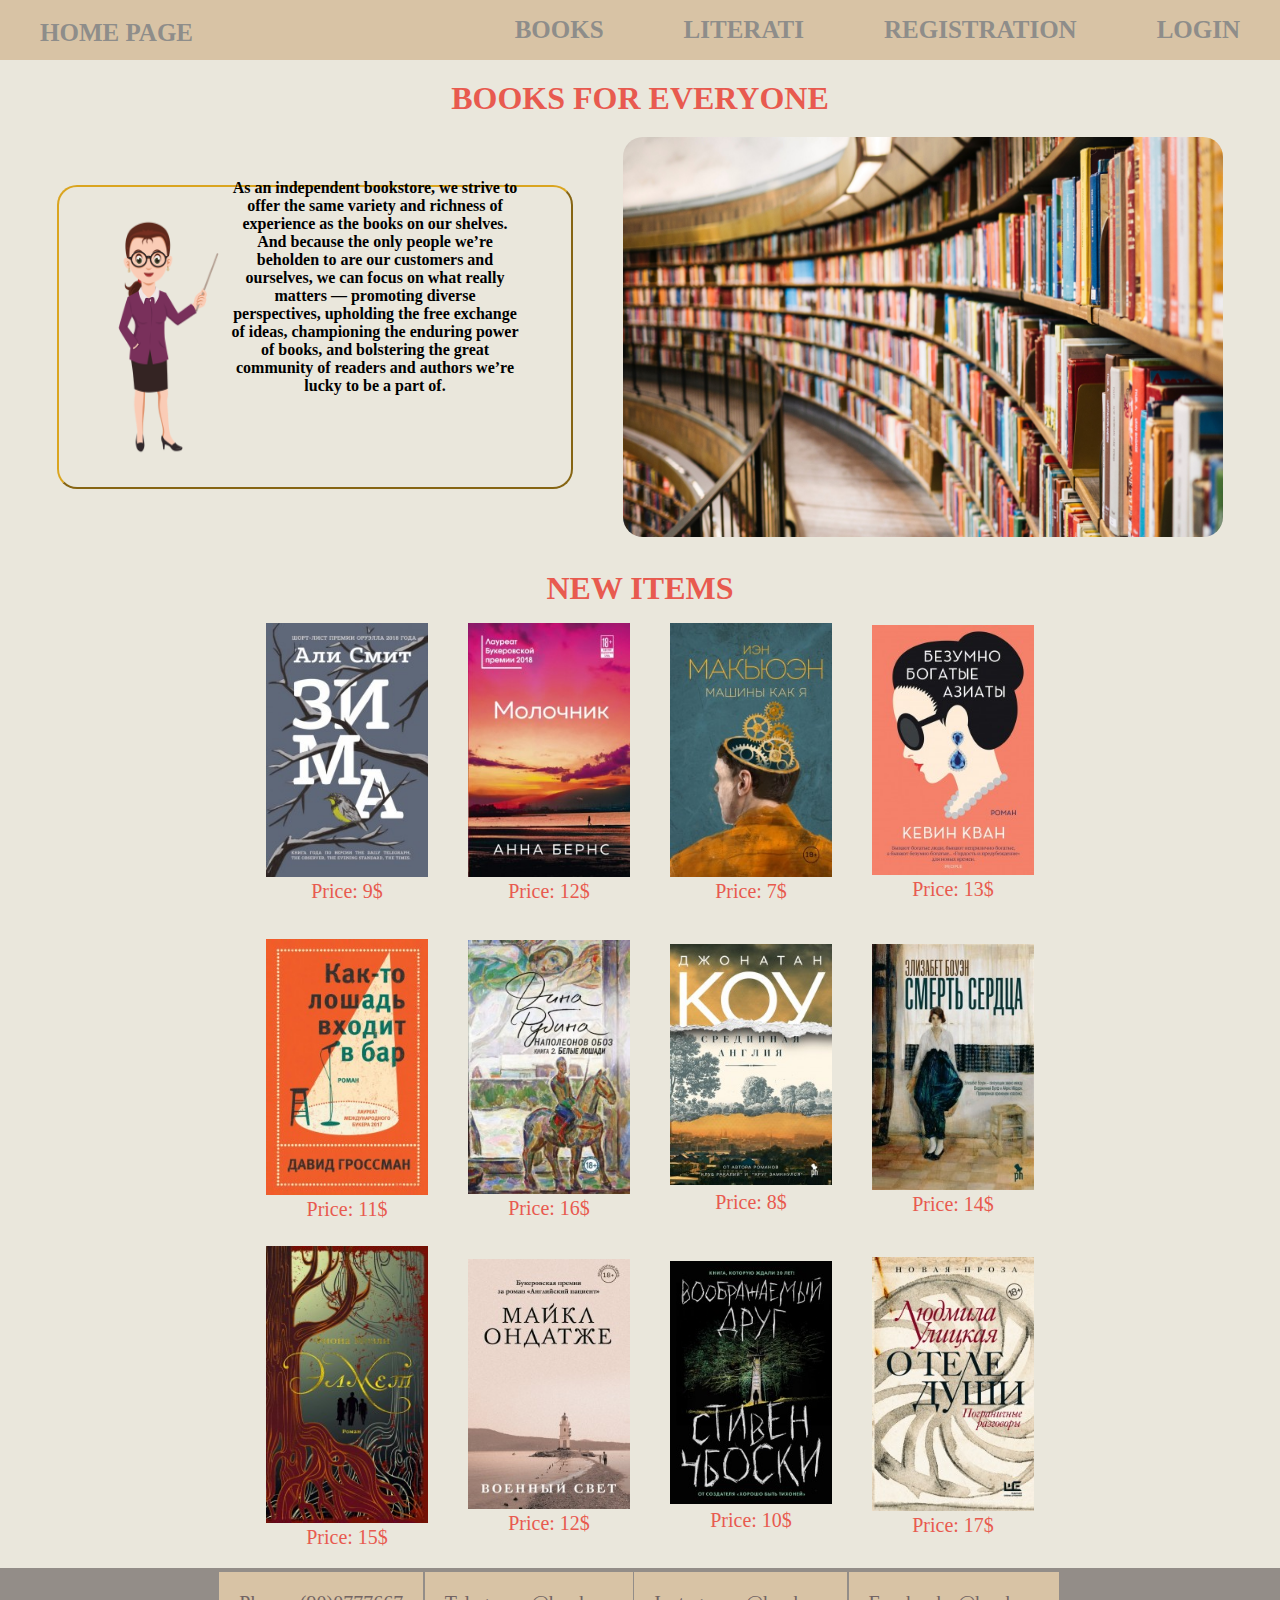
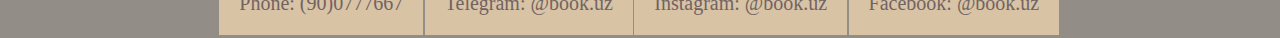
<file: html/index.html>
<!DOCTYPE html>
<html lang="en">
<head>
    <meta charset="UTF-8">
    <meta name="viewport" content="width=device-width, initial-scale=1.0">
    <link rel="stylesheet" href="../css/style.css">
    <title>Document</title>
</head>

<body>
<header class="header">
    
<nav class="nav">

<h1><a href="index.html" class="link">HOME PAGE</a></h1>

<ul class="nav_list">
    <li><a href="books.html" class="nav_list_link">Books</a></li>
    <li><a href="" class="nav_list_link">Literati</a></li>
    <li><a href="registration.html" class="nav_list_link">Registration</a></li>
    <li><a href="login.html" class="nav_list_link">Login</a></li>
</ul>

</nav>

<h1 class="title">books for everyone</h1>

<div class="information">
    
<div class="inform_parag"> 
    <img src="../img/teacher.png" alt="" class="teacher">
   
    <p class="inn">As an independent bookstore, we strive to offer the same variety and richness of experience as the books on our shelves. And because the only people we’re beholden to are our customers and ourselves, we can focus on what really matters — promoting diverse perspectives, upholding the free exchange of ideas, championing the enduring power of books, and bolstering the great community of readers and authors we’re lucky to be a part of.
    </p>

</div>
  
<img src="../img/bg.jpg" alt="" class="inform_image">

</div>

</header>

<main class="main">
    <h1 class="title">new items</h1>
    
    <div class="block1">
    <div class="ramka">
        <img src="../img/news/n1.jpg" alt="1" class="news">
        <p class="ram">Price: 9$</p>
    </div>
    
    <div class="ramka">
        <img src="../img/news/n2.jpg" alt="2" class="news">
        <p class="ram">Price: 12$</p>
    </div>
    
    <div class="ramka">
        <img src="../img/news/n3.jpg" alt="3" class="news">
        <p class="ram">Price: 7$</p>
    </div>

    <div class="ramka">
        <img src="../img/news/n4.jpg" alt="4" class="news">
        <p class="ram">Price: 13$</p>
    </div>
    </div>
    
    <div class="block2">
        <div class="ramka">
            <img src="../img/news/n5.jpg" alt="5" class="news">
            <p class="ram">Price: 11$</p>
        </div>

        <div class="ramka">
            <img src="../img/news/n6.jpg" alt="6" class="news">
            <p class="ram">Price: 16$</p>
        </div>

        <div class="ramka">
            <img src="../img/news/n7.jpg" alt="7" class="news">
            <p class="ram">Price: 8$</p>
        </div>

        <div class="ramka">
            <img src="../img/news/n8.jpg" alt="8" class="news">
            <p class="ram">Price: 14$</p>
        </div> 
    </div>

    <div class="block3">
        <div class="ramka">
            <img src="../img/news/n9.jpg" alt="9" class="news">
            <p class="ram">Price: 15$</p>
        </div>

        <div class="ramka">
            <img src="../img/news/n10.jpg" alt="10" class="news">
            <p class="ram">Price: 12$</p>
        </div>

        <div class="ramka">
            <img src="../img/news/n11.jpg" alt="11" class="news">
            <p class="ram">Price: 10$</p>
        </div>

        <div class="ramka">
            <img src="../img/news/n12.jpg" alt="12" class="news">
            <p class="ram">Price: 17$</p>
        </div>  
    </div>

   </main>

<footer class="footer">
  <p class="contact">Phone: (90)0777667</p>
  <p class="contact">Telegram: @book.uz</p>
  <p class="contact">Instagram: @book.uz</p>
  <p class="contact">Facebook: @book.uz</p>
</footer>

</body>
</html>
</file>
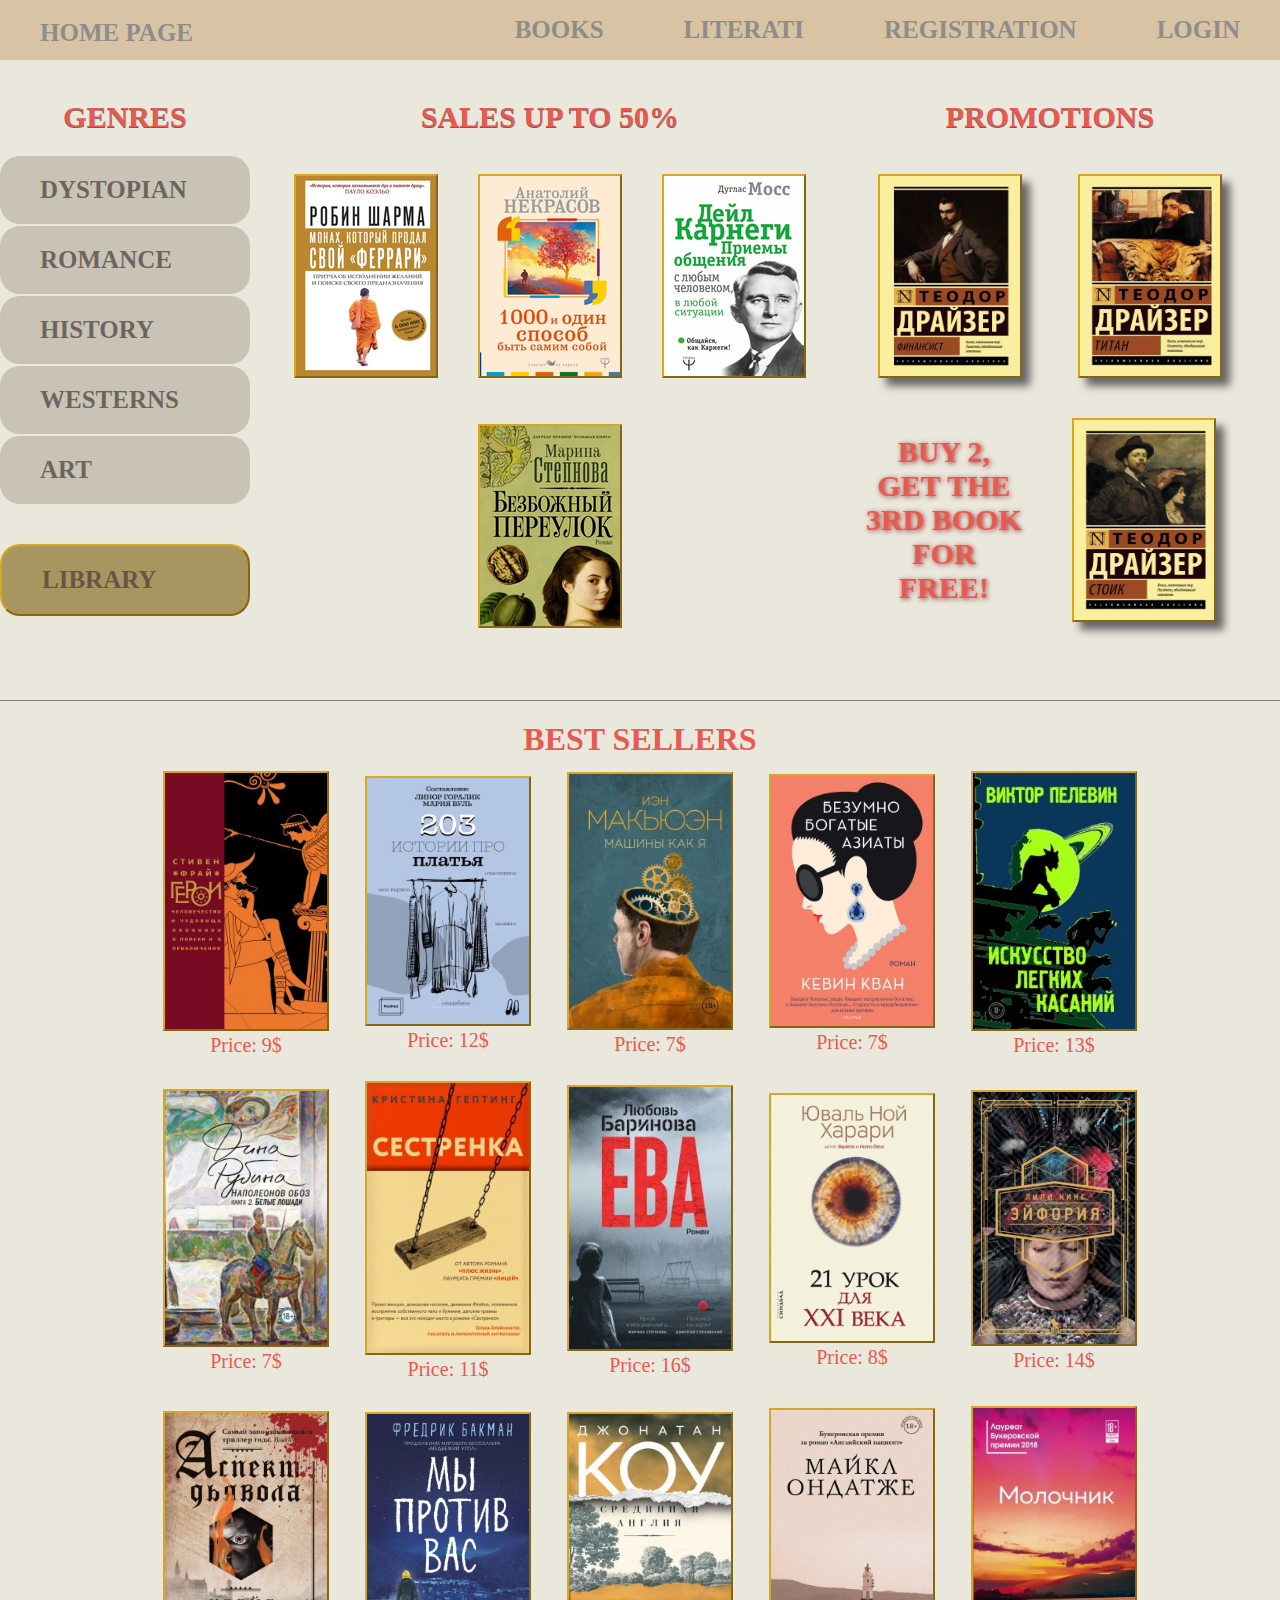
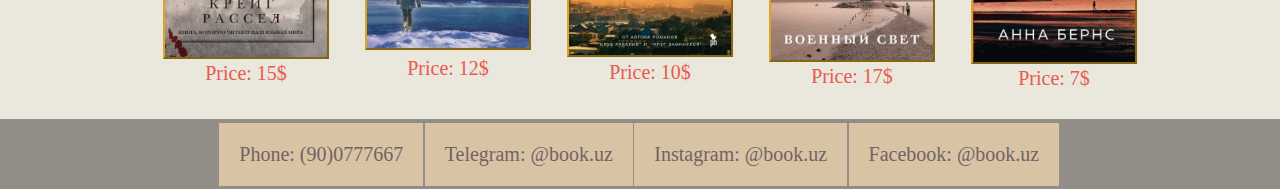
<file: html/books.html>
<!DOCTYPE html>
<html lang="en">
<head>
    <meta charset="UTF-8">
    <meta name="viewport" content="width=device-width, initial-scale=1.0">
    <link rel="stylesheet" href="../css/books.css">
    <title>Document</title>
</head>

<body>
<header class="header">
    
<nav class="nav">

<h1><a href="index.html" class="link">HOME PAGE</a></h1>

<ul class="nav_list">
    <li><a href="books.html" class="nav_list_link">Books</a></li>
    <li><a href="" class="nav_list_link">Literati</a></li>
    <li><a href="registration.html" class="nav_list_link">Registration</a></li>
    <li><a href="login.html" class="nav_list_link">Login</a></li>
</ul>
</nav>
<div class="parent">

<div class="kategori">
    <p class="razdel">genres</p>
    <ul class="stolb">
        <li><a href="dystopian.html" class="sin_stolba">Dystopian</a></li>
        <li><a href="" class="sin_stolba">Romance</a></li>
        <li><a href="" class="sin_stolba">History</a></li>
        <li><a href="" class="sin_stolba">Westerns</a></li>
        <li><a href="" class="sin_stolba">Art</a></li>
        <li><a href="" class="sin_stolba6">library</a></li>
    </ul> 
</div>

<div class="skidki">
<p class="razdel">Sales up to 50%</p>
<div class="glav_skidka">
<div class="skidka1"></div>
<div class="skidka2"></div>
<div class="skidka3"></div>
<div class="skidka4"></div>
</div>

</div>

<div class="akcii">
    <p class="razdel">Promotions</p>
    <div class="sin_akcii">
        <img src="../img/akcii/akcii1.jpg" alt="" class="img_akcii">
        <img src="../img/akcii/akcii2.jpg" alt="" class="img_akcii">
        <p class="podarok">Buy 2, get the 3rd book for free!</p> 
     <img src="../img/akcii/akcii3.jpg" alt="vnuk" class="img_podarok">
    </div>
    
</div>
</div>

</header>



<main class="main">
    <hr  width="100%" size="1" color="gray">
    <h1 class="title">best sellers</h1>
    
    <div class="block1">
    <div class="ramka">
        <img src="../img/best/b1.jpg" alt="1" class="news">
        <p class="ram">Price: 9$</p>
    </div>
    
    <div class="ramka">
        <img src="../img/best/b2.jpg" alt="1" class="news">
        <p class="ram">Price: 12$</p>
    </div>
    
    <div class="ramka">
        <img src="../img/news/n3.jpg" alt="1" class="news">
        <p class="ram">Price: 7$</p>
    </div>

    <div class="ramka">
        <img src="../img/news/n4.jpg" alt="1" class="news">
        <p class="ram">Price: 7$</p>
    </div>

    <div class="ramka">
        <img src="../img/best/b4.jpg" alt="1" class="news">
        <p class="ram">Price: 13$</p>
    </div>
    </div>
    
    <div class="block2">
        <div class="ramka">
            <img src="../img/news/n6.jpg" alt="1" class="news">
            <p class="ram">Price: 7$</p>
        </div>
       
        <div class="ramka">
            <img src="../img/best/b5.jpg" alt="1" class="news">
            <p class="ram">Price: 11$</p>
        </div>

        <div class="ramka">
            <img src="../img/best/b6.jpg" alt="1" class="news">
            <p class="ram">Price: 16$</p>
        </div>

        <div class="ramka">
            <img src="../img/best/b7.jpg" alt="1" class="news">
            <p class="ram">Price: 8$</p>
        </div>

        <div class="ramka">
            <img src="../img/best/b8.jpg" alt="1" class="news">
            <p class="ram">Price: 14$</p>

           
        </div> 
    </div>

    <div class="block3">
        <div class="ramka">
            <img src="../img/best/b9.jpg" alt="1" class="news">
            <p class="ram">Price: 15$</p>
        </div>

        <div class="ramka">
            <img src="../img/best/b10.jpg" alt="1" class="news">
            <p class="ram">Price: 12$</p>
        </div>

        <div class="ramka">
            <img src="../img/best/b11.jpg" alt="1" class="news">
            <p class="ram">Price: 10$</p>
        </div>

        <div class="ramka">
            <img src="../img/best/b12.jpg" alt="1" class="news">
            <p class="ram">Price: 17$</p>
        </div>  

        <div class="ramka">
            <img src="../img/news/n2.jpg" alt="1" class="news">
            <p class="ram">Price: 7$</p>
        </div>
    </div>

   </main>

   <footer class="footer">
    <p class="contact">Phone: (90)0777667</p>
    <p class="contact">Telegram: @book.uz</p>
    <p class="contact">Instagram: @book.uz</p>
    <p class="contact">Facebook: @book.uz</p>
  </footer>

</body>
</html>
</file>
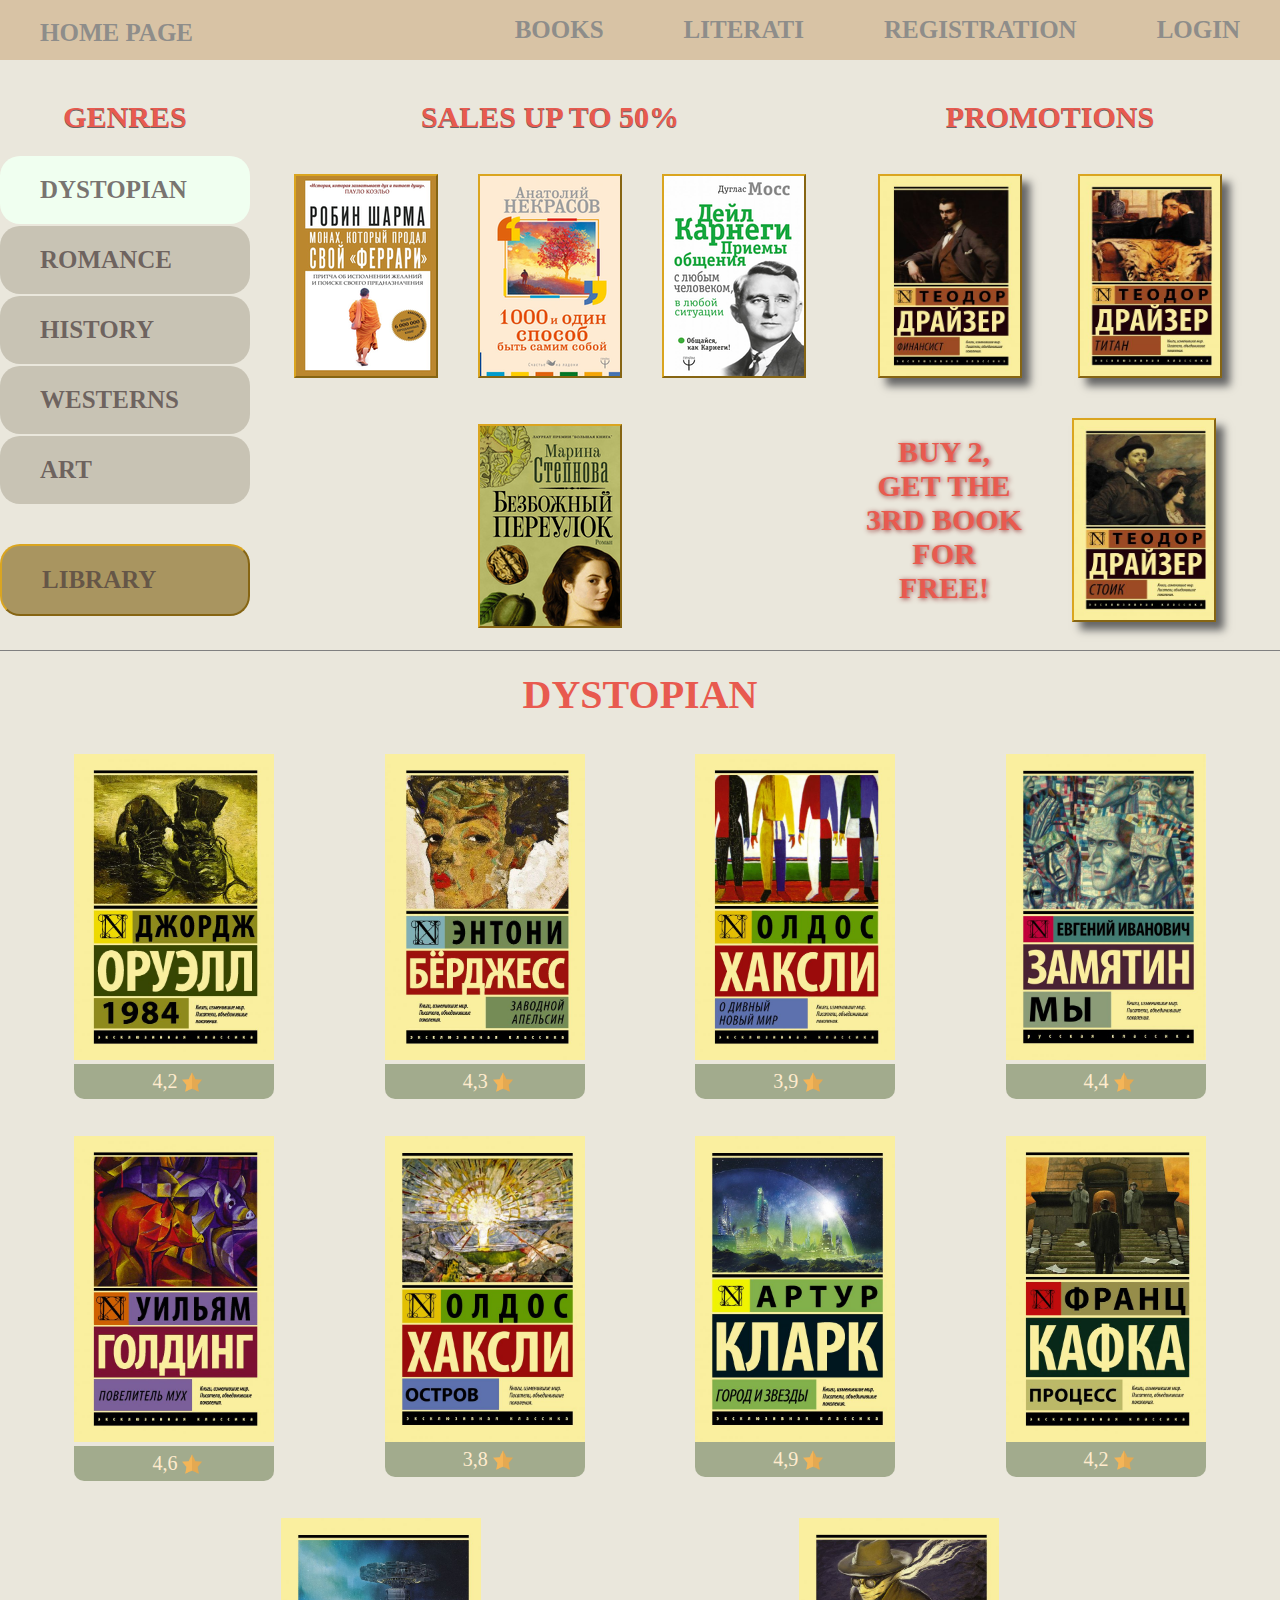
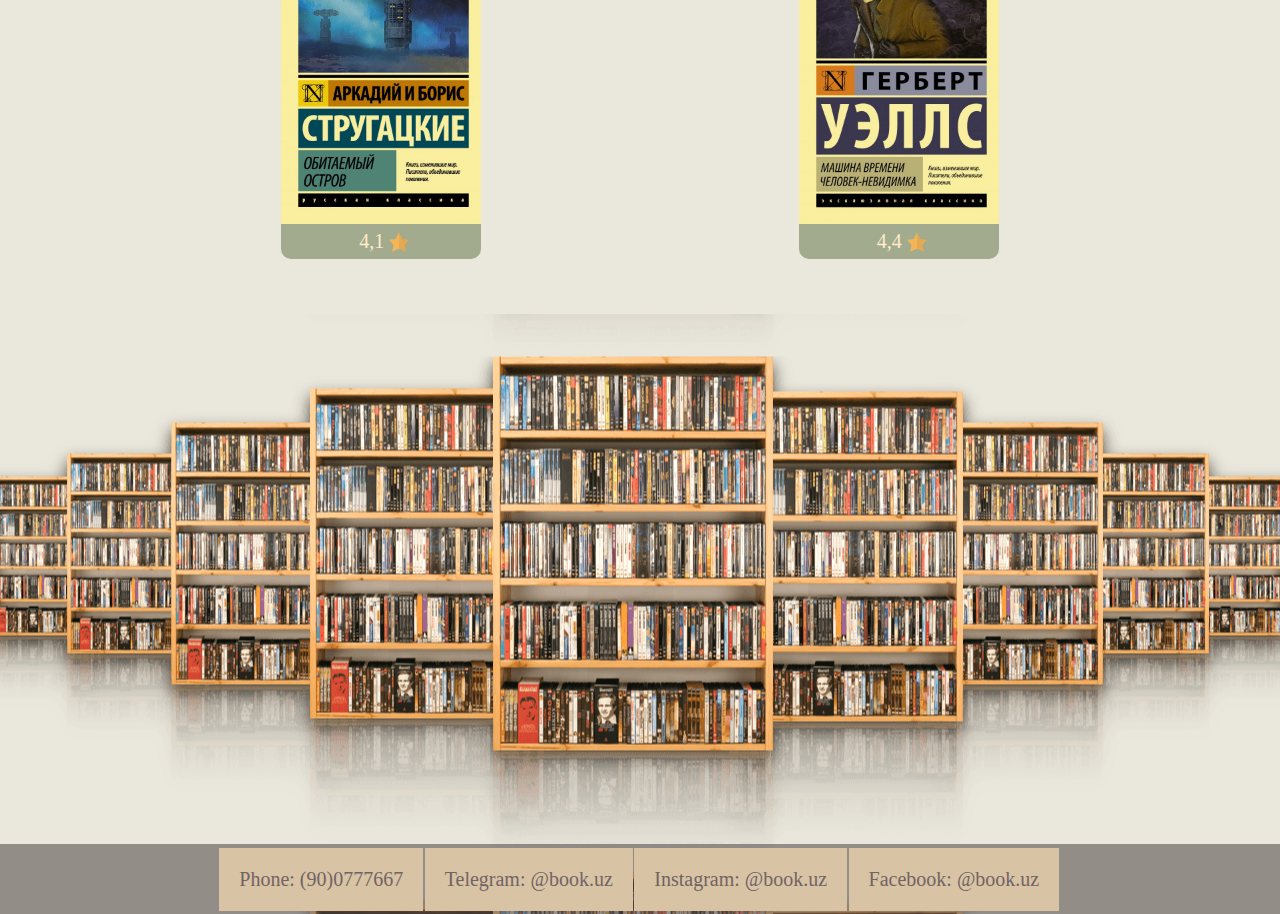
<file: html/dystopian.html>
<!DOCTYPE html>
<html lang="en">
<head>
    <meta charset="UTF-8">
    <meta name="viewport" content="width=device-width, initial-scale=1.0">
    <link rel="stylesheet" href="../css/genres.css">
    <title>Document</title>
</head>
<body>
    <header class="header">
    
        <nav class="nav">
        
        <h1><a href="index.html" class="link">HOME PAGE</a></h1>
        
        <ul class="nav_list">
            <li><a href="books.html" class="nav_list_link">Books</a></li>
            <li><a href="" class="nav_list_link">Literati</a></li>
            <li><a href="registration.html" class="nav_list_link">Registration</a></li>
            <li><a href="login.html" class="nav_list_link">Login</a></li>
        </ul>
        </nav>
        <div class="parent">
        
        <div class="kategori">
            <p class="razdel">genres</p>
            <ul class="stolb">
                <li><a href="" class="sin_stolba1">Dystopian</a></li>
                <li><a href="" class="sin_stolba">Romance</a></li>
                <li><a href="" class="sin_stolba">History</a></li>
                <li><a href="" class="sin_stolba">Westerns</a></li>
                <li><a href="" class="sin_stolba">Art</a></li>
                <li><a href="" class="sin_stolba6">library</a></li>
            </ul> 
        </div>
        
        <div class="skidki">
        <p class="razdel">Sales up to 50%</p>
        <div class="glav_skidka">
        <div class="skidka1"></div>
        <div class="skidka2"></div>
        <div class="skidka3"></div>
        <div class="skidka4"></div>
        </div>
        
        </div>
        
        <div class="akcii">
            <p class="razdel">Promotions</p>
            <div class="sin_akcii">
                <img src="../img/akcii/akcii1.jpg" alt="" class="img_akcii">
                <img src="../img/akcii/akcii2.jpg" alt="" class="img_akcii">
                <p class="podarok">Buy 2, get the 3rd book for free!</p> 
             <img src="../img/akcii/akcii3.jpg" alt="vnuk" class="img_podarok">
            </div>
            
        </div>
        </div>
     </header>
           <hr  width="100%" size="1" color="gray">
<h1 class="title">Dystopian</h1>
<main class="main">
    

 <div class="d_parent">

<div class="d_son">
    <a href="inform.html"><img src="../img/dystopia/front/01.JPG" alt="" class="d_img"></a>
<div class="star"><img src="../img/star.png" alt="" class="d_star"><p class="d_mark">4,2</p> </div>

</div>

<div class="d_son"><a href="inform1.html"><img src="../img/dystopia/front/02.JPG" alt="" class="d_img"></a>
    <div class="star"><img src="../img/star.png" alt="" class="d_star"><p class="d_mark">4,3</p></div>
</div>

<div class="d_son"><a href="inform2.html"><img src="../img/dystopia/front/03.JPG" alt="" class="d_img"></a>
    <div class="star"><img src="../img/star.png" alt="" class="d_star"><p class="d_mark">3,9</p> </div>
</div>

<div class="d_son"><a href="inform3.html"><img src="../img/dystopia/front/04.JPG" alt="" class="d_img"></a>
    <div class="star"><img src="../img/star.png" alt="" class="d_star"><p class="d_mark">4,4</p> </div>
</div>

<div class="d_son"><a href="inform4.html"><img src="../img/dystopia/front/05.JPG" alt="" class="d_img"></a>
    <div class="star"><img src="../img/star.png" alt="" class="d_star"><p class="d_mark">4,6</p> </div>
</div>

<div class="d_son"><img src="../img/dystopia/front/06.JPG" alt="" class="d_img">
    <div class="star"><img src="../img/star.png" alt="" class="d_star"><p class="d_mark">3,8</p> </div>
</div>

<div class="d_son"><img src="../img/dystopia/front/07.JPG" alt="" class="d_img">
    <div class="star"><img src="../img/star.png" alt="" class="d_star"><p class="d_mark">4,9</p> </div>
</div>

<div class="d_son"><img src="../img/dystopia/front/08.JPG" alt="" class="d_img">
    <div class="star"><img src="../img/star.png" alt="" class="d_star"><p class="d_mark">4,2</p> </div>
</div>

<div class="d_son"><img src="../img/dystopia/front/09.JPG" alt="" class="d_img">
    <div class="star"><img src="../img/star.png" alt="" class="d_star"><p class="d_mark">4,1</p> </div>
</div>

<div class="d_son"><img src="../img/dystopia/front/10.JPG" alt="" class="d_img">
    <div class="star"><img src="../img/star.png" alt="" class="d_star"><p class="d_mark">4,4</p> </div>
</div>

</div>
</main>

<footer class="footer">
   <div class="son_footer">
       <p class="contact">Phone: (90)0777667</p>
    <p class="contact">Telegram: @book.uz</p>
    <p class="contact">Instagram: @book.uz</p>
    <p class="contact">Facebook: @book.uz</p></div>
    
  </footer>



</body>
</html>
</file>
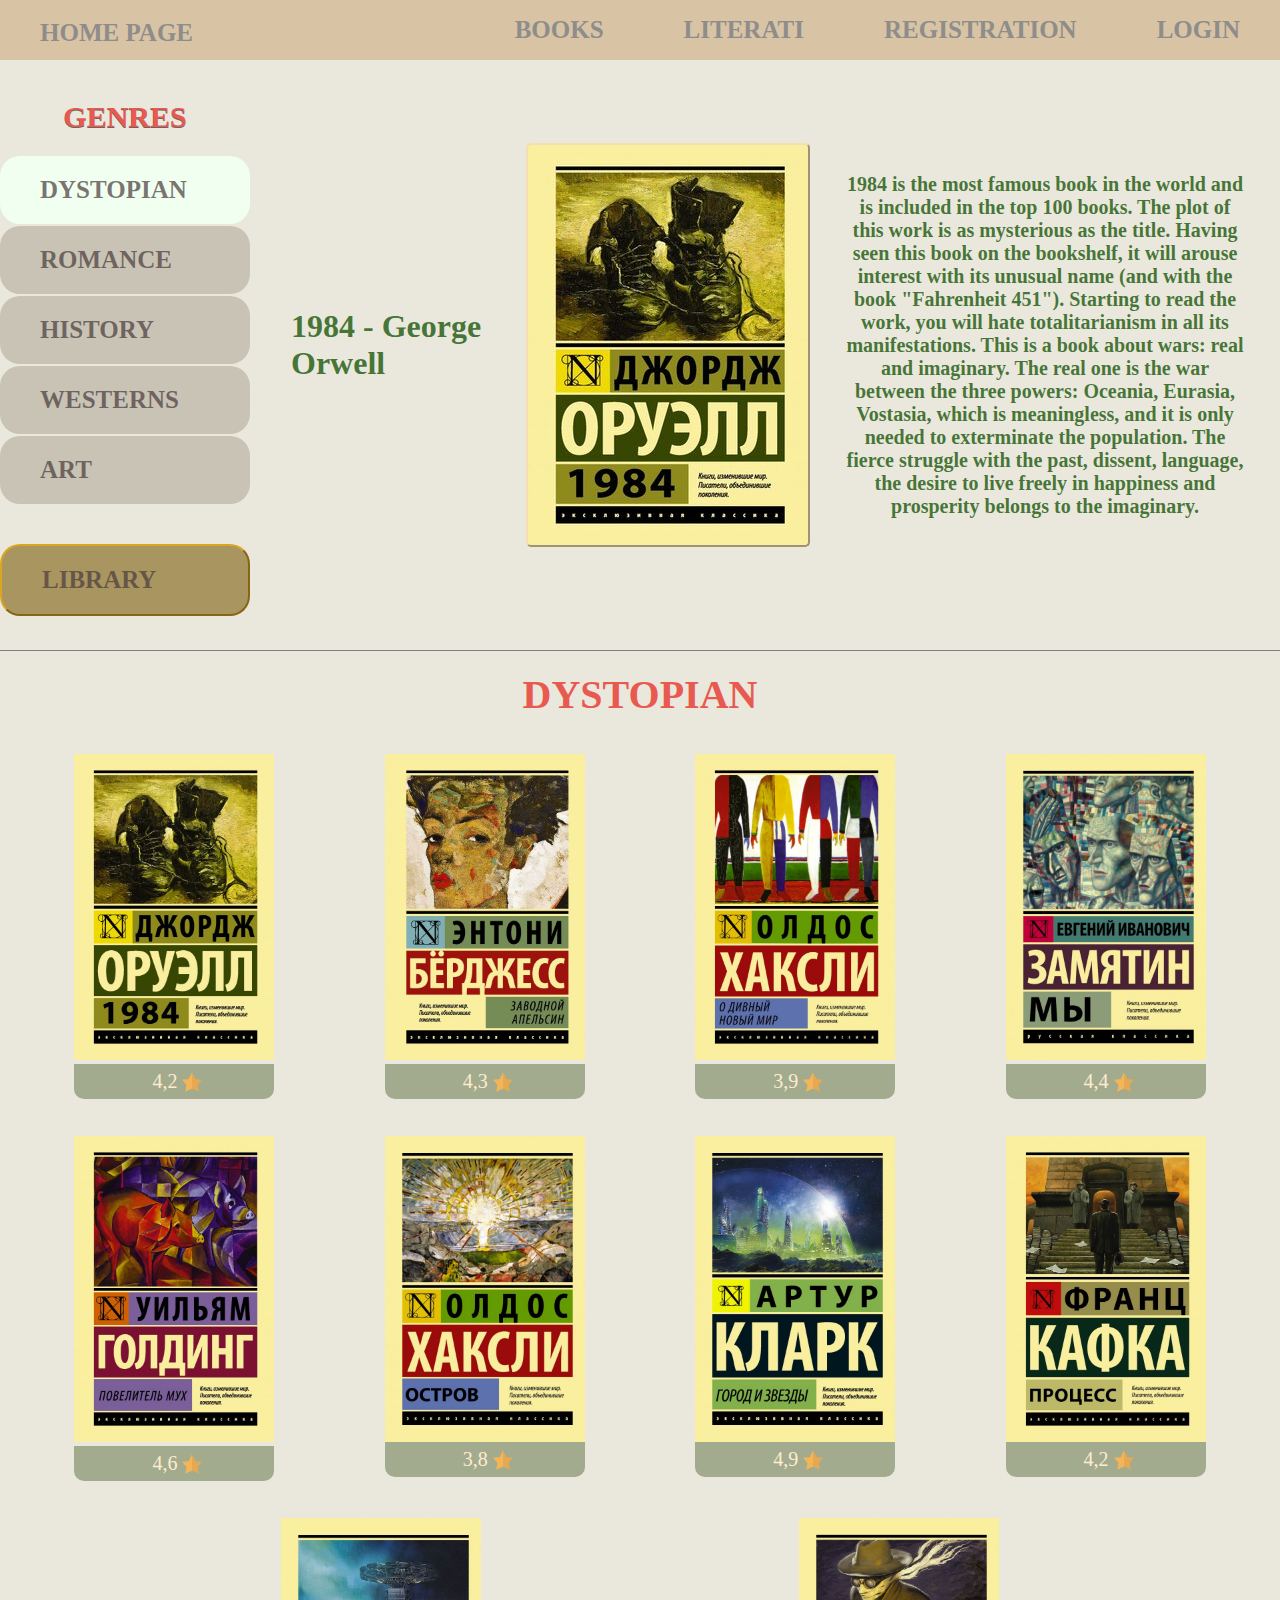
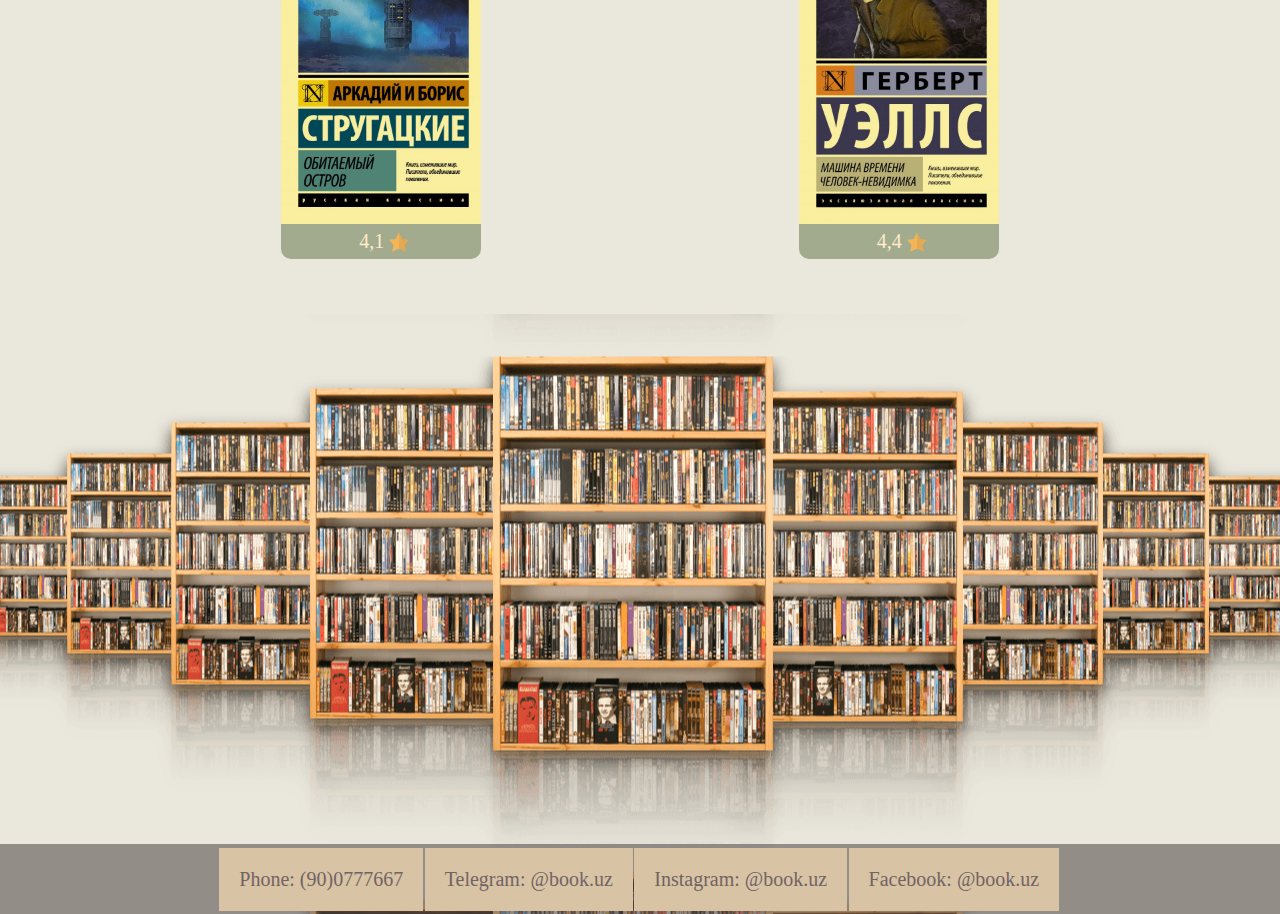
<file: html/inform.html>
<!DOCTYPE html>
<html lang="en">
<head>
    <meta charset="UTF-8">
    <meta name="viewport" content="width=device-width, initial-scale=1.0">
    <link rel="stylesheet" href="../css/genres.css">
    <title>Document</title>
</head>
<body>
    <header class="header">
    
        <nav class="nav">
        
        <h1><a href="index.html" class="link">HOME PAGE</a></h1>
        
        <ul class="nav_list">
            <li><a href="books.html" class="nav_list_link">Books</a></li>
            <li><a href="" class="nav_list_link">Literati</a></li>
            <li><a href="registration.html" class="nav_list_link">Registration</a></li>
            <li><a href="login.html" class="nav_list_link">Login</a></li>
        </ul>
        </nav>
        <div class="parent">
        
        <div class="kategori">
            <p class="razdel">genres</p>
            <ul class="stolb">
                <li><a href="dystopian.html" class="sin_stolba1">Dystopian</a></li>
                <li><a href="" class="sin_stolba">Romance</a></li>
                <li><a href="" class="sin_stolba">History</a></li>
                <li><a href="" class="sin_stolba">Westerns</a></li>
                <li><a href="" class="sin_stolba">Art</a></li>
                <li><a href="" class="sin_stolba6">library</a></li>
            </ul> 
        </div>

        <div class="inform">
        <h1 class="inform_h1">1984 - George Orwell</h1>
        <div class="inform_img"></div> 
        <p class="anat">1984 is the most famous book in the world and is included in the top 100 books. The plot of this work is as mysterious as the title. Having seen this book on the bookshelf, it will arouse interest with its unusual name (and with the book "Fahrenheit 451"). Starting to read the work, you will hate totalitarianism in all its manifestations.

         This is a book about wars: real and imaginary. The real one is the war between the three powers: Oceania, Eurasia, Vostasia, which is meaningless, and it is only needed to exterminate the population. The fierce struggle with the past, dissent, language, the desire to live freely in happiness and prosperity belongs to the imaginary.</p>


        </div>
    </div>
     </header>
           <hr  width="100%" size="1" color="gray">
<h1 class="title">Dystopian</h1>
<main class="main">
    

 <div class="d_parent">

<div class="d_son">
    <a href="inform.html"><img src="../img/dystopia/front/01.JPG" alt="" class="d_img"></a>
    <div class="star"><img src="../img/star.png" alt="" class="d_star"><p class="d_mark">4,2</p> </div>
    
    </div>
    
    <div class="d_son"><a href="inform1.html"><img src="../img/dystopia/front/02.JPG" alt="" class="d_img"></a>
        <div class="star"><img src="../img/star.png" alt="" class="d_star"><p class="d_mark">4,3</p></div>
    </div>
    
    <div class="d_son"><a href="inform2.html"><img src="../img/dystopia/front/03.JPG" alt="" class="d_img"></a>
        <div class="star"><img src="../img/star.png" alt="" class="d_star"><p class="d_mark">3,9</p> </div>
    </div>
    
    <div class="d_son"><a href="inform3.html"><img src="../img/dystopia/front/04.JPG" alt="" class="d_img"></a>
        <div class="star"><img src="../img/star.png" alt="" class="d_star"><p class="d_mark">4,4</p> </div>
    </div>
    
    <div class="d_son"><a href="inform4.html"><img src="../img/dystopia/front/05.JPG" alt="" class="d_img"></a>
        <div class="star"><img src="../img/star.png" alt="" class="d_star"><p class="d_mark">4,6</p> </div>
    </div>

<div class="d_son"><img src="../img/dystopia/front/06.JPG" alt="" class="d_img">
    <div class="star"><img src="../img/star.png" alt="" class="d_star"><p class="d_mark">3,8</p> </div>
</div>

<div class="d_son"><img src="../img/dystopia/front/07.JPG" alt="" class="d_img">
    <div class="star"><img src="../img/star.png" alt="" class="d_star"><p class="d_mark">4,9</p> </div>
</div>

<div class="d_son"><img src="../img/dystopia/front/08.JPG" alt="" class="d_img">
    <div class="star"><img src="../img/star.png" alt="" class="d_star"><p class="d_mark">4,2</p> </div>
</div>

<div class="d_son"><img src="../img/dystopia/front/09.JPG" alt="" class="d_img">
    <div class="star"><img src="../img/star.png" alt="" class="d_star"><p class="d_mark">4,1</p> </div>
</div>

<div class="d_son"><img src="../img/dystopia/front/10.JPG" alt="" class="d_img">
    <div class="star"><img src="../img/star.png" alt="" class="d_star"><p class="d_mark">4,4</p> </div>
</div>

</div>
</main>

<footer class="footer">
   <div class="son_footer">
       <p class="contact">Phone: (90)0777667</p>
    <p class="contact">Telegram: @book.uz</p>
    <p class="contact">Instagram: @book.uz</p>
    <p class="contact">Facebook: @book.uz</p></div>
    
  </footer>



</body>
</html>
</file>
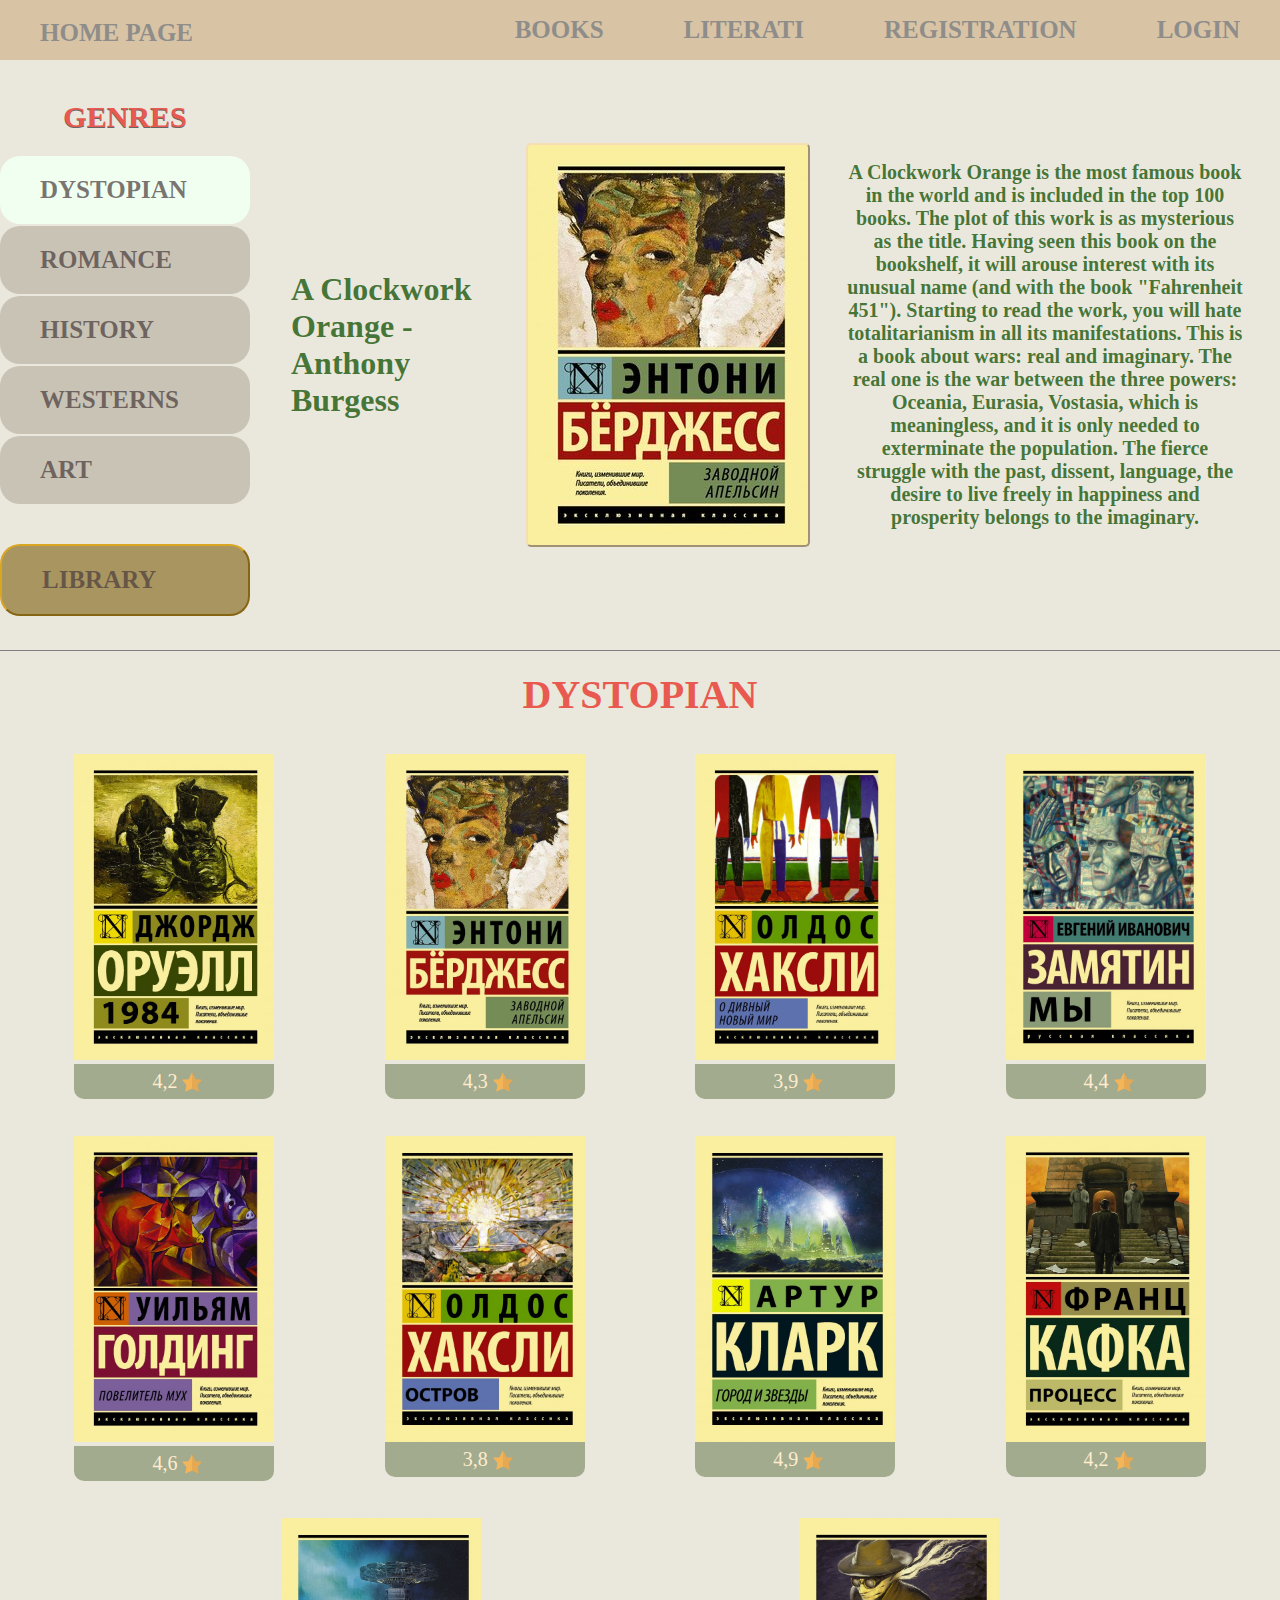
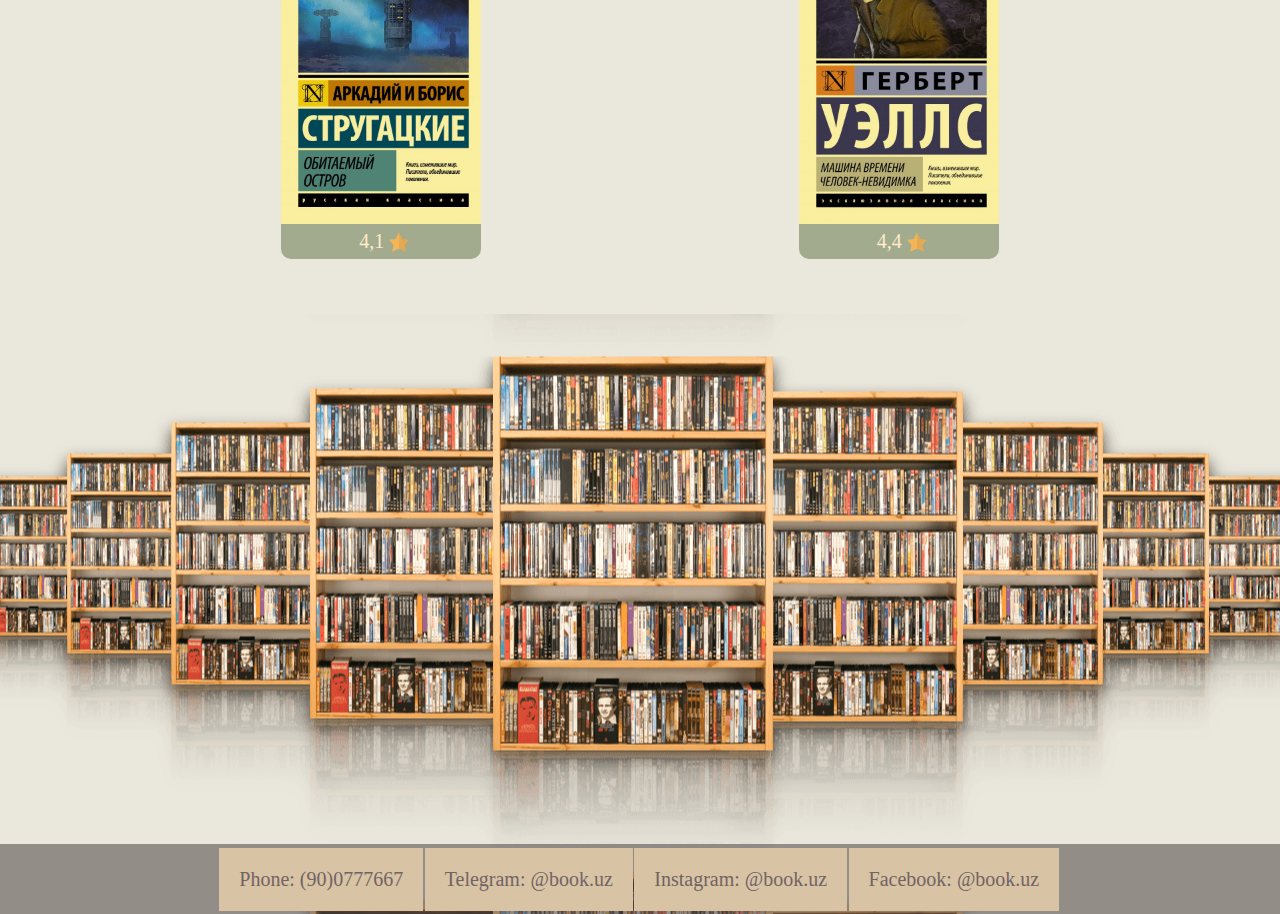
<file: html/inform1.html>
<!DOCTYPE html>
<html lang="en">
<head>
    <meta charset="UTF-8">
    <meta name="viewport" content="width=device-width, initial-scale=1.0">
    <link rel="stylesheet" href="../css/genres.css">
    <title>Document</title>
</head>
<body>
    <header class="header">
    
        <nav class="nav">
        
        <h1><a href="index.html" class="link">HOME PAGE</a></h1>
        
        <ul class="nav_list">
            <li><a href="books.html" class="nav_list_link">Books</a></li>
            <li><a href="" class="nav_list_link">Literati</a></li>
            <li><a href="registration.html" class="nav_list_link">Registration</a></li>
            <li><a href="login.html" class="nav_list_link">Login</a></li>
        </ul>
        </nav>
        <div class="parent">
        
        <div class="kategori">
            <p class="razdel">genres</p>
            <ul class="stolb">
                <li><a href="dystopian.html" class="sin_stolba1">Dystopian</a></li>
                <li><a href="" class="sin_stolba">Romance</a></li>
                <li><a href="" class="sin_stolba">History</a></li>
                <li><a href="" class="sin_stolba">Westerns</a></li>
                <li><a href="" class="sin_stolba">Art</a></li>
                <li><a href="" class="sin_stolba6">library</a></li>
            </ul> 
        </div>

        <div class="inform">
        <h1 class="inform_h1_1">A Clockwork Orange - Anthony Burgess</h1>
        <div class="inform_img1"></div> 
        <p class="anat">A Clockwork Orange is the most famous book in the world and is included in the top 100 books. The plot of this work is as mysterious as the title. Having seen this book on the bookshelf, it will arouse interest with its unusual name (and with the book "Fahrenheit 451"). Starting to read the work, you will hate totalitarianism in all its manifestations.

         This is a book about wars: real and imaginary. The real one is the war between the three powers: Oceania, Eurasia, Vostasia, which is meaningless, and it is only needed to exterminate the population. The fierce struggle with the past, dissent, language, the desire to live freely in happiness and prosperity belongs to the imaginary.</p>


        </div>
    </div>
     </header>
           <hr  width="100%" size="1" color="gray">
<h1 class="title">Dystopian</h1>
<main class="main">
    

 <div class="d_parent">

<div class="d_son">
    <a href="inform.html"><img src="../img/dystopia/front/01.JPG" alt="" class="d_img"></a>
<div class="star"><img src="../img/star.png" alt="" class="d_star"><p class="d_mark">4,2</p> </div>

</div>

<div class="d_son"><a href="inform1.html"><img src="../img/dystopia/front/02.JPG" alt="" class="d_img"></a>
    <div class="star"><img src="../img/star.png" alt="" class="d_star"><p class="d_mark">4,3</p></div>
</div>

<div class="d_son"><a href="inform2.html"><img src="../img/dystopia/front/03.JPG" alt="" class="d_img"></a>
    <div class="star"><img src="../img/star.png" alt="" class="d_star"><p class="d_mark">3,9</p> </div>
</div>

<div class="d_son"><a href="inform3.html"><img src="../img/dystopia/front/04.JPG" alt="" class="d_img"></a>
    <div class="star"><img src="../img/star.png" alt="" class="d_star"><p class="d_mark">4,4</p> </div>
</div>

<div class="d_son"><a href="inform4.html"><img src="../img/dystopia/front/05.JPG" alt="" class="d_img"></a>
    <div class="star"><img src="../img/star.png" alt="" class="d_star"><p class="d_mark">4,6</p> </div>
</div>

<div class="d_son"><img src="../img/dystopia/front/06.JPG" alt="" class="d_img">
    <div class="star"><img src="../img/star.png" alt="" class="d_star"><p class="d_mark">3,8</p> </div>
</div>

<div class="d_son"><img src="../img/dystopia/front/07.JPG" alt="" class="d_img">
    <div class="star"><img src="../img/star.png" alt="" class="d_star"><p class="d_mark">4,9</p> </div>
</div>

<div class="d_son"><img src="../img/dystopia/front/08.JPG" alt="" class="d_img">
    <div class="star"><img src="../img/star.png" alt="" class="d_star"><p class="d_mark">4,2</p> </div>
</div>

<div class="d_son"><img src="../img/dystopia/front/09.JPG" alt="" class="d_img">
    <div class="star"><img src="../img/star.png" alt="" class="d_star"><p class="d_mark">4,1</p> </div>
</div>

<div class="d_son"><img src="../img/dystopia/front/10.JPG" alt="" class="d_img">
    <div class="star"><img src="../img/star.png" alt="" class="d_star"><p class="d_mark">4,4</p> </div>
</div>

</div>
</main>

<footer class="footer">
   <div class="son_footer">
       <p class="contact">Phone: (90)0777667</p>
    <p class="contact">Telegram: @book.uz</p>
    <p class="contact">Instagram: @book.uz</p>
    <p class="contact">Facebook: @book.uz</p></div>
    
  </footer>



</body>
</html>
</file>
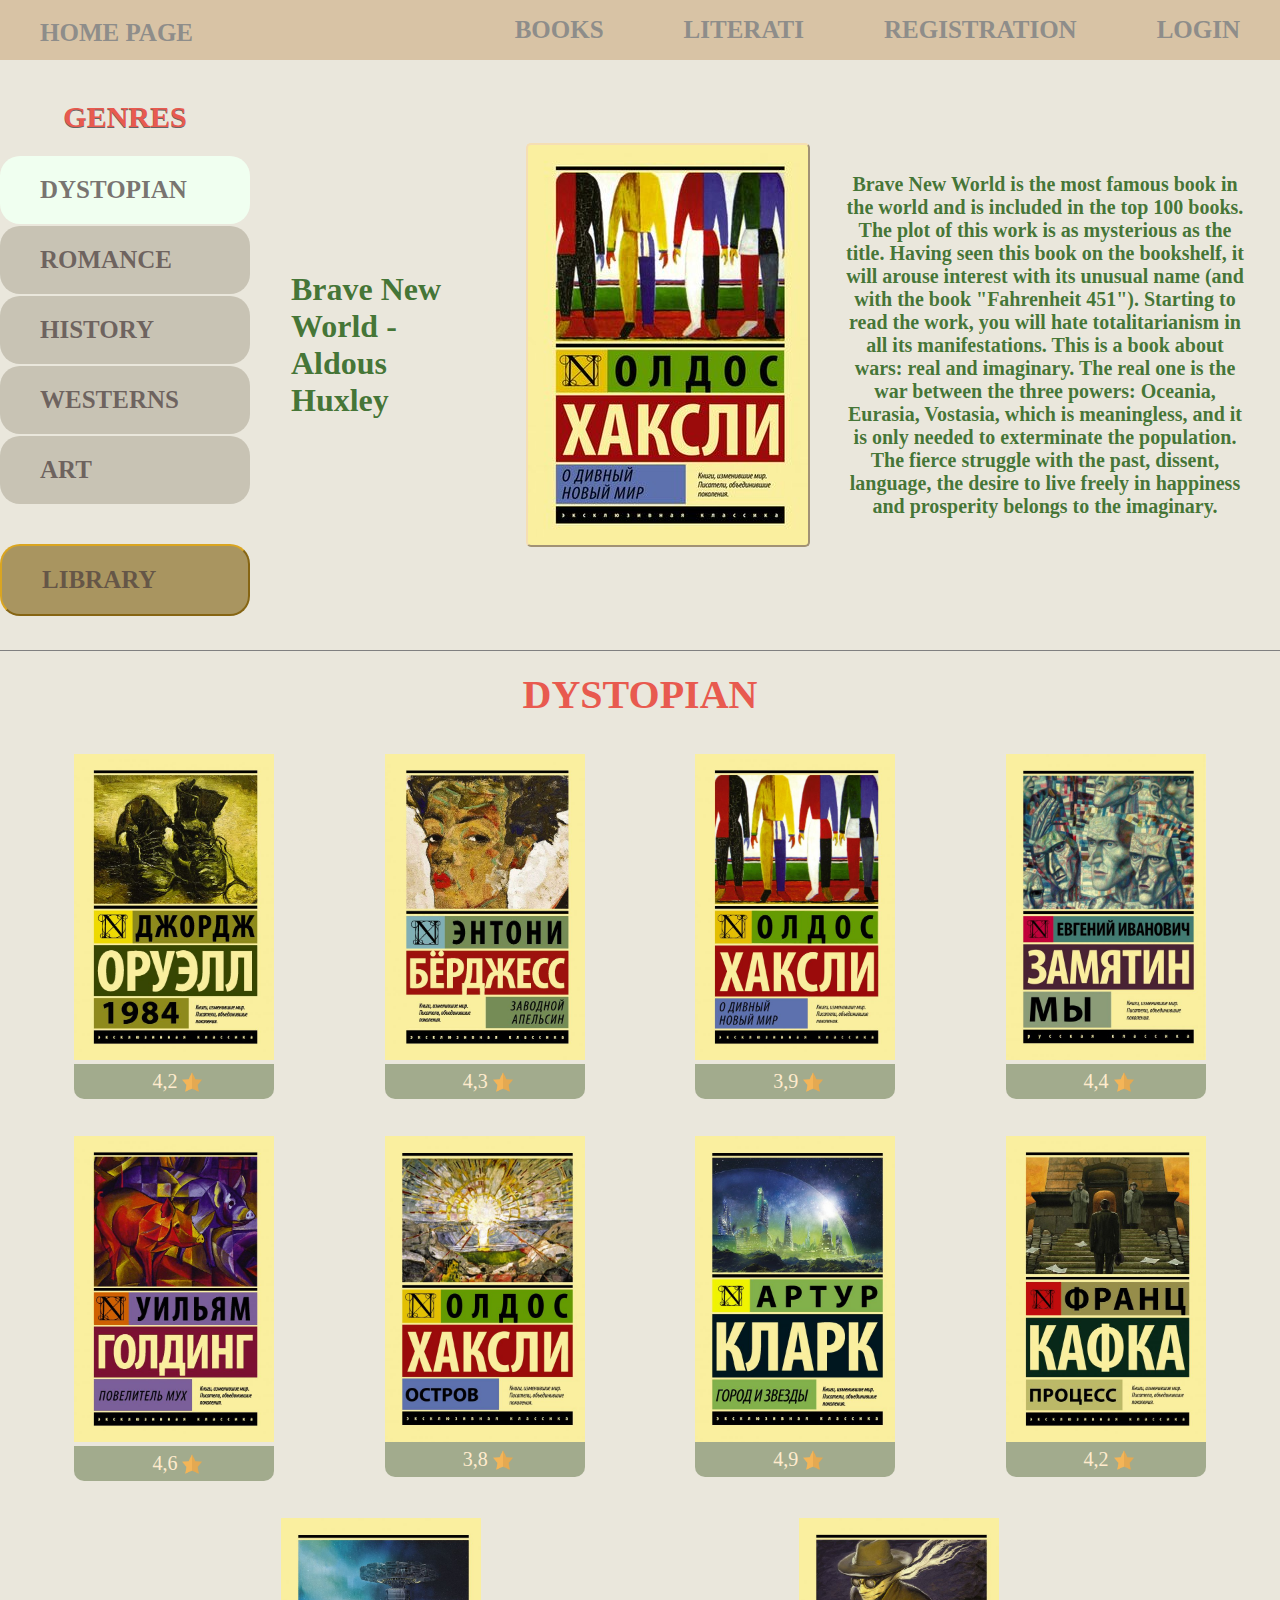
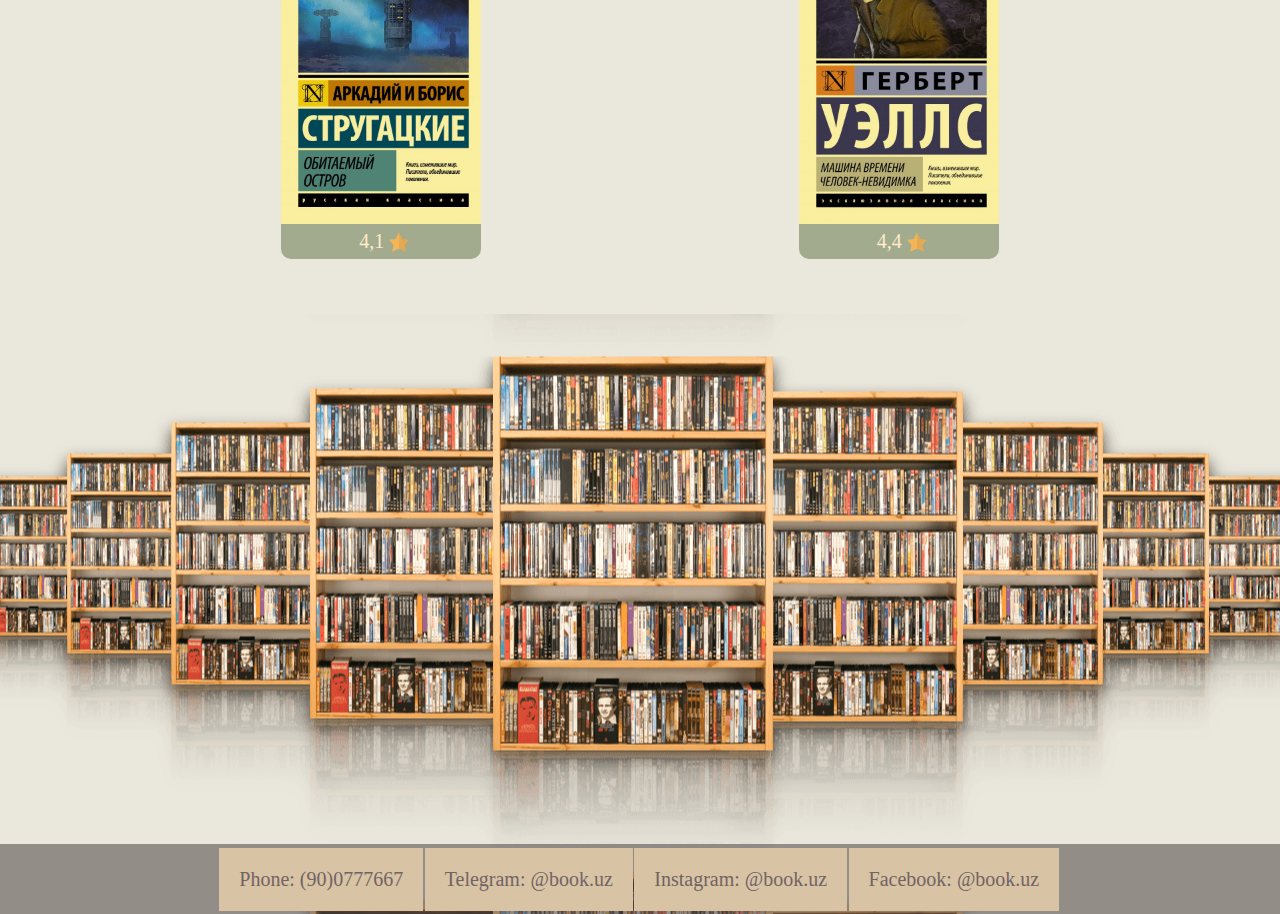
<file: html/inform2.html>
<!DOCTYPE html>
<html lang="en">
<head>
    <meta charset="UTF-8">
    <meta name="viewport" content="width=device-width, initial-scale=1.0">
    <link rel="stylesheet" href="../css/genres.css">
    <title>Document</title>
</head>
<body>
    <header class="header">
    
        <nav class="nav">
        
        <h1><a href="index.html" class="link">HOME PAGE</a></h1>
        
        <ul class="nav_list">
            <li><a href="books.html" class="nav_list_link">Books</a></li>
            <li><a href="" class="nav_list_link">Literati</a></li>
            <li><a href="registration.html" class="nav_list_link">Registration</a></li>
            <li><a href="login.html" class="nav_list_link">Login</a></li>
        </ul>
        </nav>
        <div class="parent">
        
        <div class="kategori">
            <p class="razdel">genres</p>
            <ul class="stolb">
                <li><a href="dystopian.html" class="sin_stolba1">Dystopian</a></li>
                <li><a href="" class="sin_stolba">Romance</a></li>
                <li><a href="" class="sin_stolba">History</a></li>
                <li><a href="" class="sin_stolba">Westerns</a></li>
                <li><a href="" class="sin_stolba">Art</a></li>
                <li><a href="" class="sin_stolba6">library</a></li>
            </ul> 
        </div>

        <div class="inform">
        <h1 class="inform_h1_2">Brave New World - Aldous Huxley</h1>
        <div class="inform_img2"></div> 
        <p class="anat">Brave New World is the most famous book in the world and is included in the top 100 books. The plot of this work is as mysterious as the title. Having seen this book on the bookshelf, it will arouse interest with its unusual name (and with the book "Fahrenheit 451"). Starting to read the work, you will hate totalitarianism in all its manifestations.

         This is a book about wars: real and imaginary. The real one is the war between the three powers: Oceania, Eurasia, Vostasia, which is meaningless, and it is only needed to exterminate the population. The fierce struggle with the past, dissent, language, the desire to live freely in happiness and prosperity belongs to the imaginary.</p>


        </div>
    </div>
     </header>
           <hr  width="100%" size="1" color="gray">
<h1 class="title">Dystopian</h1>
<main class="main">
    

 <div class="d_parent">

<div class="d_son">
    <a href="inform.html"><img src="../img/dystopia/front/01.JPG" alt="" class="d_img"></a>
    <div class="star"><img src="../img/star.png" alt="" class="d_star"><p class="d_mark">4,2</p> </div>
    
    </div>
    
    <div class="d_son"><a href="inform1.html"><img src="../img/dystopia/front/02.JPG" alt="" class="d_img"></a>
        <div class="star"><img src="../img/star.png" alt="" class="d_star"><p class="d_mark">4,3</p></div>
    </div>
    
    <div class="d_son"><a href="inform2.html"><img src="../img/dystopia/front/03.JPG" alt="" class="d_img"></a>
        <div class="star"><img src="../img/star.png" alt="" class="d_star"><p class="d_mark">3,9</p> </div>
    </div>
    
    <div class="d_son"><a href="inform3.html"><img src="../img/dystopia/front/04.JPG" alt="" class="d_img"></a>
        <div class="star"><img src="../img/star.png" alt="" class="d_star"><p class="d_mark">4,4</p> </div>
    </div>
    
    <div class="d_son"><a href="inform4.html"><img src="../img/dystopia/front/05.JPG" alt="" class="d_img"></a>
        <div class="star"><img src="../img/star.png" alt="" class="d_star"><p class="d_mark">4,6</p> </div>
    </div>

<div class="d_son"><img src="../img/dystopia/front/06.JPG" alt="" class="d_img">
    <div class="star"><img src="../img/star.png" alt="" class="d_star"><p class="d_mark">3,8</p> </div>
</div>

<div class="d_son"><img src="../img/dystopia/front/07.JPG" alt="" class="d_img">
    <div class="star"><img src="../img/star.png" alt="" class="d_star"><p class="d_mark">4,9</p> </div>
</div>

<div class="d_son"><img src="../img/dystopia/front/08.JPG" alt="" class="d_img">
    <div class="star"><img src="../img/star.png" alt="" class="d_star"><p class="d_mark">4,2</p> </div>
</div>

<div class="d_son"><img src="../img/dystopia/front/09.JPG" alt="" class="d_img">
    <div class="star"><img src="../img/star.png" alt="" class="d_star"><p class="d_mark">4,1</p> </div>
</div>

<div class="d_son"><img src="../img/dystopia/front/10.JPG" alt="" class="d_img">
    <div class="star"><img src="../img/star.png" alt="" class="d_star"><p class="d_mark">4,4</p> </div>
</div>

</div>
</main>

<footer class="footer">
   <div class="son_footer">
       <p class="contact">Phone: (90)0777667</p>
    <p class="contact">Telegram: @book.uz</p>
    <p class="contact">Instagram: @book.uz</p>
    <p class="contact">Facebook: @book.uz</p></div>
    
  </footer>



</body>
</html>
</file>
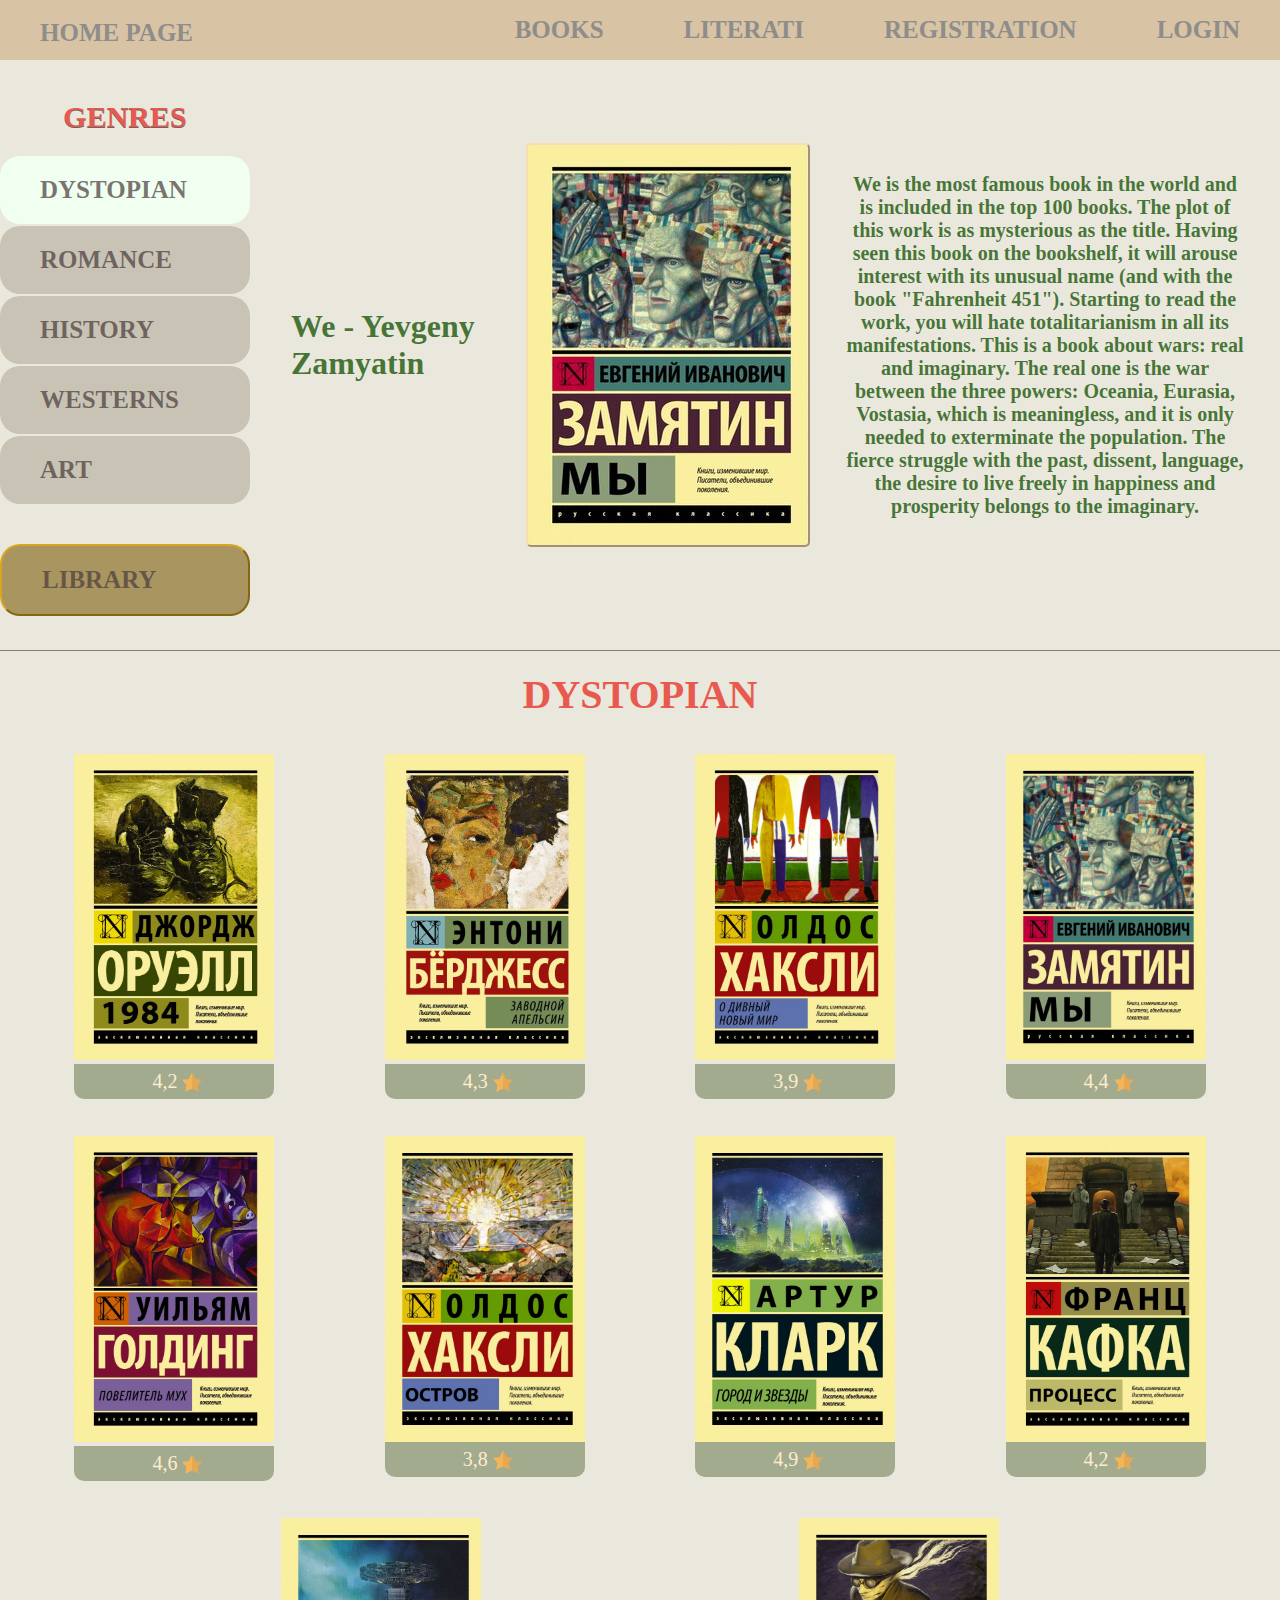
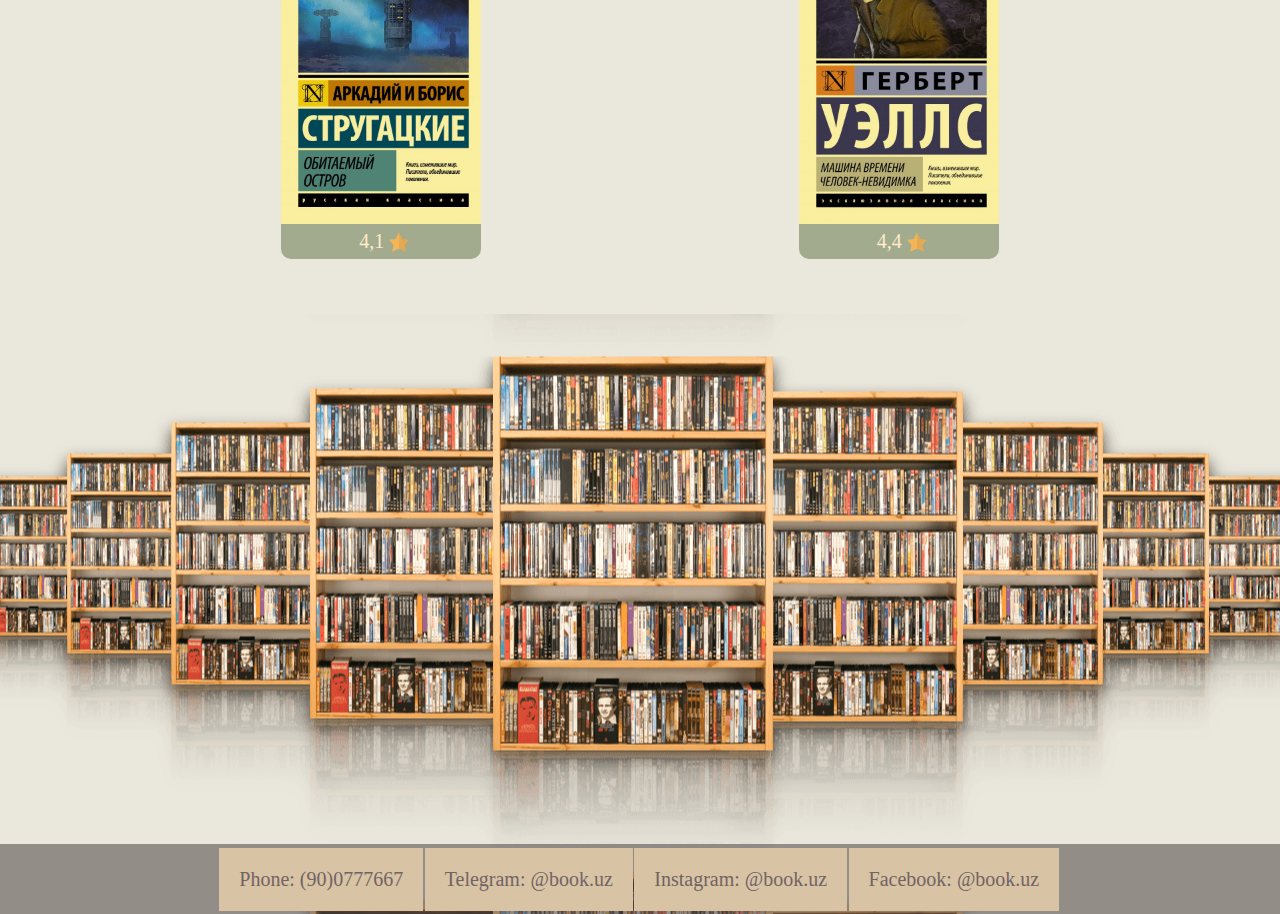
<file: html/inform3.html>
<!DOCTYPE html>
<html lang="en">
<head>
    <meta charset="UTF-8">
    <meta name="viewport" content="width=device-width, initial-scale=1.0">
    <link rel="stylesheet" href="../css/genres.css">
    <title>Document</title>
</head>
<body>
    <header class="header">
    
        <nav class="nav">
        
        <h1><a href="index.html" class="link">HOME PAGE</a></h1>
        
        <ul class="nav_list">
            <li><a href="books.html" class="nav_list_link">Books</a></li>
            <li><a href="" class="nav_list_link">Literati</a></li>
            <li><a href="registration.html" class="nav_list_link">Registration</a></li>
            <li><a href="login.html" class="nav_list_link">Login</a></li>
        </ul>
        </nav>
        <div class="parent">
        
        <div class="kategori">
            <p class="razdel">genres</p>
            <ul class="stolb">
                <li><a href="dystopian.html" class="sin_stolba1">Dystopian</a></li>
                <li><a href="" class="sin_stolba">Romance</a></li>
                <li><a href="" class="sin_stolba">History</a></li>
                <li><a href="" class="sin_stolba">Westerns</a></li>
                <li><a href="" class="sin_stolba">Art</a></li>
                <li><a href="" class="sin_stolba6">library</a></li>
            </ul> 
        </div>

        <div class="inform">
        <h1 class="inform_h1_3">We - Yevgeny Zamyatin</h1>
        <div class="inform_img3"></div> 
        <p class="anat">We is the most famous book in the world and is included in the top 100 books. The plot of this work is as mysterious as the title. Having seen this book on the bookshelf, it will arouse interest with its unusual name (and with the book "Fahrenheit 451"). Starting to read the work, you will hate totalitarianism in all its manifestations.

         This is a book about wars: real and imaginary. The real one is the war between the three powers: Oceania, Eurasia, Vostasia, which is meaningless, and it is only needed to exterminate the population. The fierce struggle with the past, dissent, language, the desire to live freely in happiness and prosperity belongs to the imaginary.</p>


        </div>
    </div>
     </header>
           <hr  width="100%" size="1" color="gray">
<h1 class="title">Dystopian</h1>
<main class="main">
    

 <div class="d_parent">

<div class="d_son">
    <a href="inform.html"><img src="../img/dystopia/front/01.JPG" alt="" class="d_img"></a>
<div class="star"><img src="../img/star.png" alt="" class="d_star"><p class="d_mark">4,2</p> </div>

</div>

<div class="d_son"><a href="inform1.html"><img src="../img/dystopia/front/02.JPG" alt="" class="d_img"></a>
    <div class="star"><img src="../img/star.png" alt="" class="d_star"><p class="d_mark">4,3</p></div>
</div>

<div class="d_son"><a href="inform2.html"><img src="../img/dystopia/front/03.JPG" alt="" class="d_img"></a>
    <div class="star"><img src="../img/star.png" alt="" class="d_star"><p class="d_mark">3,9</p> </div>
</div>

<div class="d_son"><a href="inform3.html"><img src="../img/dystopia/front/04.JPG" alt="" class="d_img"></a>
    <div class="star"><img src="../img/star.png" alt="" class="d_star"><p class="d_mark">4,4</p> </div>
</div>

<div class="d_son"><a href="inform4.html"><img src="../img/dystopia/front/05.JPG" alt="" class="d_img"></a>
    <div class="star"><img src="../img/star.png" alt="" class="d_star"><p class="d_mark">4,6</p> </div>
</div>

<div class="d_son"><img src="../img/dystopia/front/06.JPG" alt="" class="d_img">
    <div class="star"><img src="../img/star.png" alt="" class="d_star"><p class="d_mark">3,8</p> </div>
</div>

<div class="d_son"><img src="../img/dystopia/front/07.JPG" alt="" class="d_img">
    <div class="star"><img src="../img/star.png" alt="" class="d_star"><p class="d_mark">4,9</p> </div>
</div>

<div class="d_son"><img src="../img/dystopia/front/08.JPG" alt="" class="d_img">
    <div class="star"><img src="../img/star.png" alt="" class="d_star"><p class="d_mark">4,2</p> </div>
</div>

<div class="d_son"><img src="../img/dystopia/front/09.JPG" alt="" class="d_img">
    <div class="star"><img src="../img/star.png" alt="" class="d_star"><p class="d_mark">4,1</p> </div>
</div>

<div class="d_son"><img src="../img/dystopia/front/10.JPG" alt="" class="d_img">
    <div class="star"><img src="../img/star.png" alt="" class="d_star"><p class="d_mark">4,4</p> </div>
</div>

</div>
</main>

<footer class="footer">
   <div class="son_footer">
       <p class="contact">Phone: (90)0777667</p>
    <p class="contact">Telegram: @book.uz</p>
    <p class="contact">Instagram: @book.uz</p>
    <p class="contact">Facebook: @book.uz</p></div>
    
  </footer>



</body>
</html>
</file>
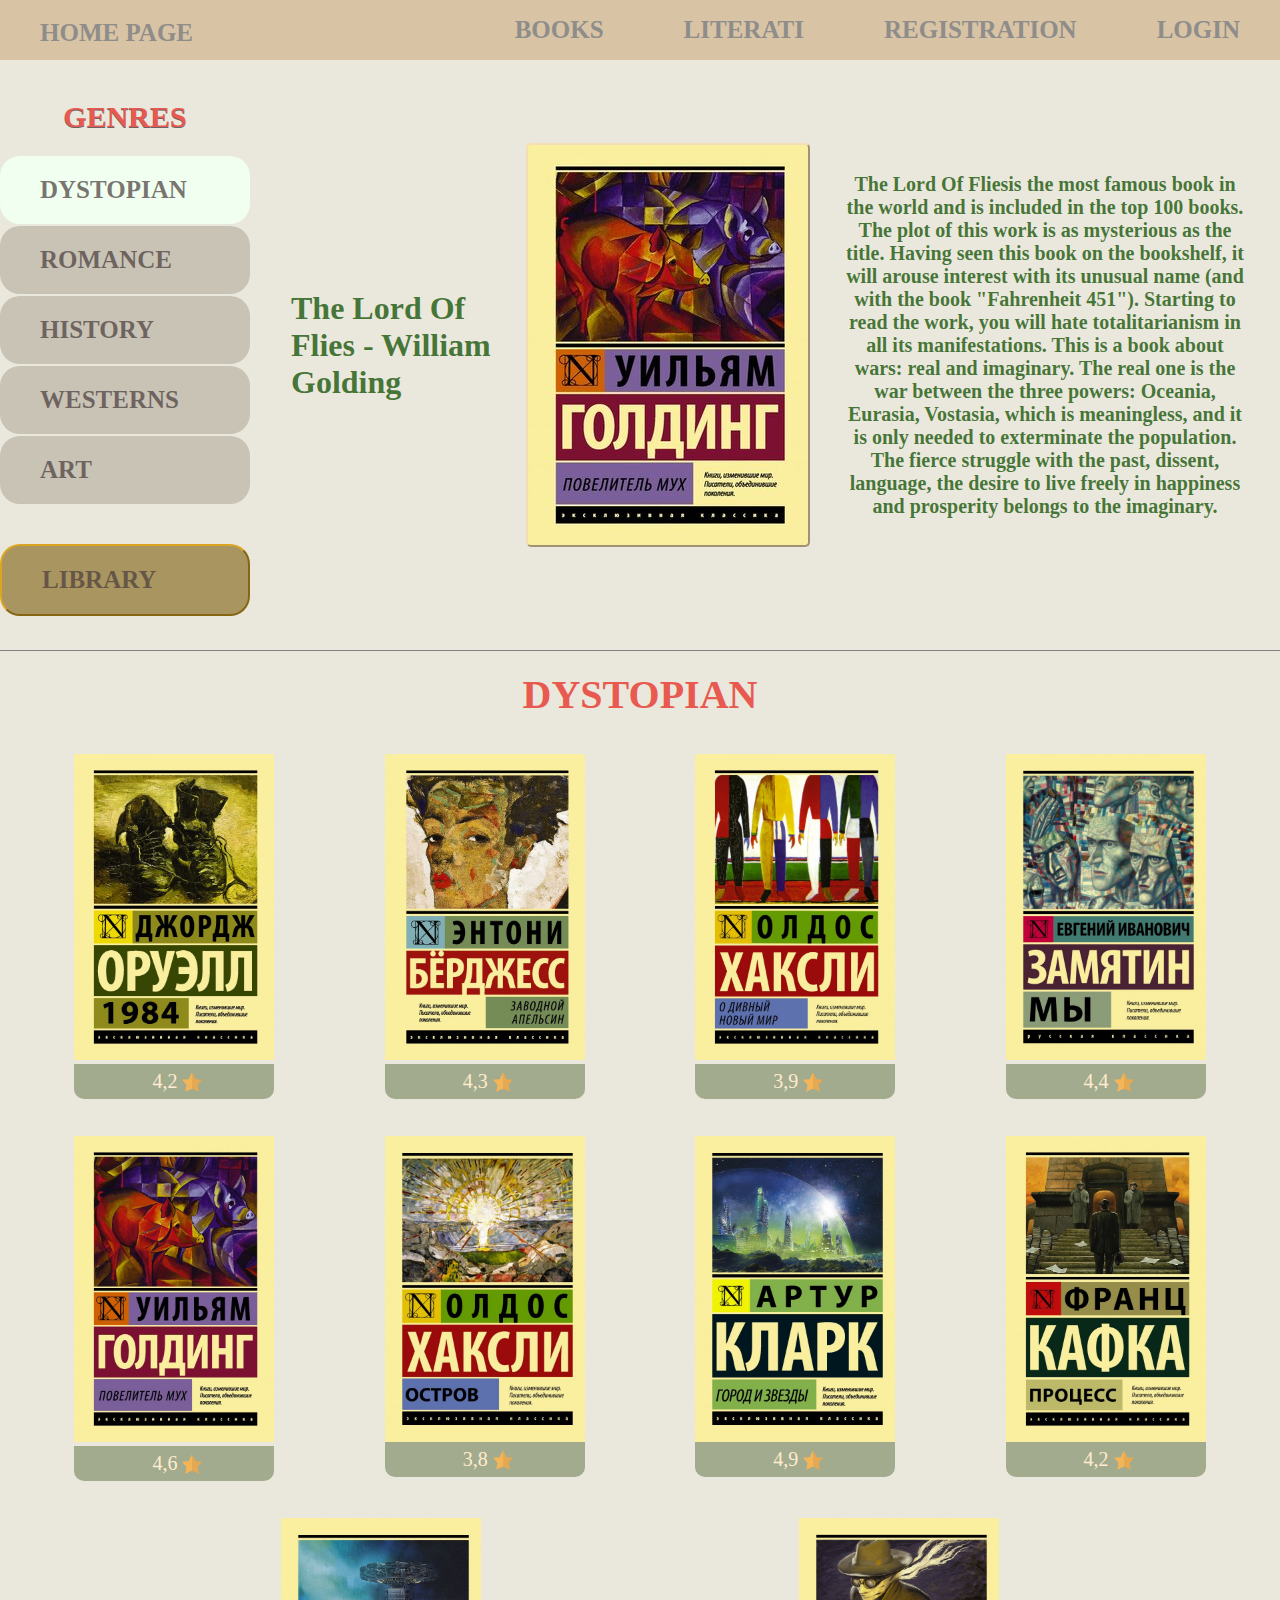
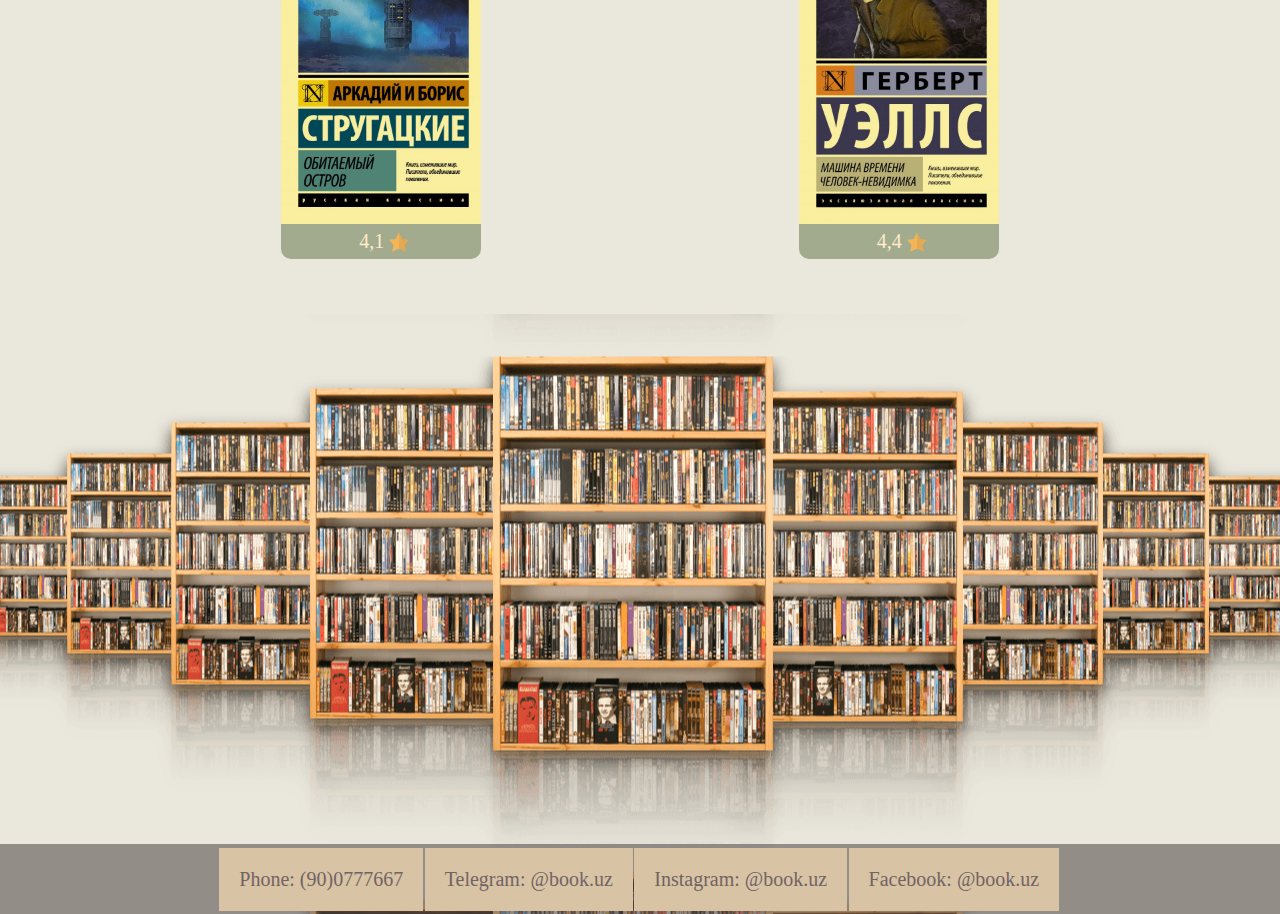
<file: html/inform4.html>
<!DOCTYPE html>
<html lang="en">
<head>
    <meta charset="UTF-8">
    <meta name="viewport" content="width=device-width, initial-scale=1.0">
    <link rel="stylesheet" href="../css/genres.css">
    <title>Document</title>
</head>
<body>
    <header class="header">
    
        <nav class="nav">
        
        <h1><a href="index.html" class="link">HOME PAGE</a></h1>
        
        <ul class="nav_list">
            <li><a href="books.html" class="nav_list_link">Books</a></li>
            <li><a href="" class="nav_list_link">Literati</a></li>
            <li><a href="registration.html" class="nav_list_link">Registration</a></li>
            <li><a href="login.html" class="nav_list_link">Login</a></li>
        </ul>
        </nav>
        <div class="parent">
        
        <div class="kategori">
            <p class="razdel">genres</p>
            <ul class="stolb">
                <li><a href="dystopian.html" class="sin_stolba1">Dystopian</a></li>
                <li><a href="" class="sin_stolba">Romance</a></li>
                <li><a href="" class="sin_stolba">History</a></li>
                <li><a href="" class="sin_stolba">Westerns</a></li>
                <li><a href="" class="sin_stolba">Art</a></li>
                <li><a href="" class="sin_stolba6">library</a></li>
            </ul> 
        </div>

        <div class="inform">
        <h1 class="inform_h1_4">The Lord Of Flies - William Golding</h1>
        <div class="inform_img4"></div> 
        <p class="anat">The Lord Of Fliesis the most famous book in the world and is included in the top 100 books. The plot of this work is as mysterious as the title. Having seen this book on the bookshelf, it will arouse interest with its unusual name (and with the book "Fahrenheit 451"). Starting to read the work, you will hate totalitarianism in all its manifestations.

         This is a book about wars: real and imaginary. The real one is the war between the three powers: Oceania, Eurasia, Vostasia, which is meaningless, and it is only needed to exterminate the population. The fierce struggle with the past, dissent, language, the desire to live freely in happiness and prosperity belongs to the imaginary.</p>


        </div>
    </div>
     </header>
           <hr  width="100%" size="1" color="gray">
<h1 class="title">Dystopian</h1>
<main class="main">
    

 <div class="d_parent">

<div class="d_son">
    <a href="inform.html"><img src="../img/dystopia/front/01.JPG" alt="" class="d_img"></a>
    <div class="star"><img src="../img/star.png" alt="" class="d_star"><p class="d_mark">4,2</p> </div>
    
    </div>
    
    <div class="d_son"><a href="inform1.html"><img src="../img/dystopia/front/02.JPG" alt="" class="d_img"></a>
        <div class="star"><img src="../img/star.png" alt="" class="d_star"><p class="d_mark">4,3</p></div>
    </div>
    
    <div class="d_son"><a href="inform2.html"><img src="../img/dystopia/front/03.JPG" alt="" class="d_img"></a>
        <div class="star"><img src="../img/star.png" alt="" class="d_star"><p class="d_mark">3,9</p> </div>
    </div>
    
    <div class="d_son"><a href="inform3.html"><img src="../img/dystopia/front/04.JPG" alt="" class="d_img"></a>
        <div class="star"><img src="../img/star.png" alt="" class="d_star"><p class="d_mark">4,4</p> </div>
    </div>
    
    <div class="d_son"><a href="inform4.html"><img src="../img/dystopia/front/05.JPG" alt="" class="d_img"></a>
        <div class="star"><img src="../img/star.png" alt="" class="d_star"><p class="d_mark">4,6</p> </div>
    </div>

<div class="d_son"><img src="../img/dystopia/front/06.JPG" alt="" class="d_img">
    <div class="star"><img src="../img/star.png" alt="" class="d_star"><p class="d_mark">3,8</p> </div>
</div>

<div class="d_son"><img src="../img/dystopia/front/07.JPG" alt="" class="d_img">
    <div class="star"><img src="../img/star.png" alt="" class="d_star"><p class="d_mark">4,9</p> </div>
</div>

<div class="d_son"><img src="../img/dystopia/front/08.JPG" alt="" class="d_img">
    <div class="star"><img src="../img/star.png" alt="" class="d_star"><p class="d_mark">4,2</p> </div>
</div>

<div class="d_son"><img src="../img/dystopia/front/09.JPG" alt="" class="d_img">
    <div class="star"><img src="../img/star.png" alt="" class="d_star"><p class="d_mark">4,1</p> </div>
</div>

<div class="d_son"><img src="../img/dystopia/front/10.JPG" alt="" class="d_img">
    <div class="star"><img src="../img/star.png" alt="" class="d_star"><p class="d_mark">4,4</p> </div>
</div>

</div>
</main>

<footer class="footer">
   <div class="son_footer">
       <p class="contact">Phone: (90)0777667</p>
    <p class="contact">Telegram: @book.uz</p>
    <p class="contact">Instagram: @book.uz</p>
    <p class="contact">Facebook: @book.uz</p></div>
    
  </footer>



</body>
</html>
</file>
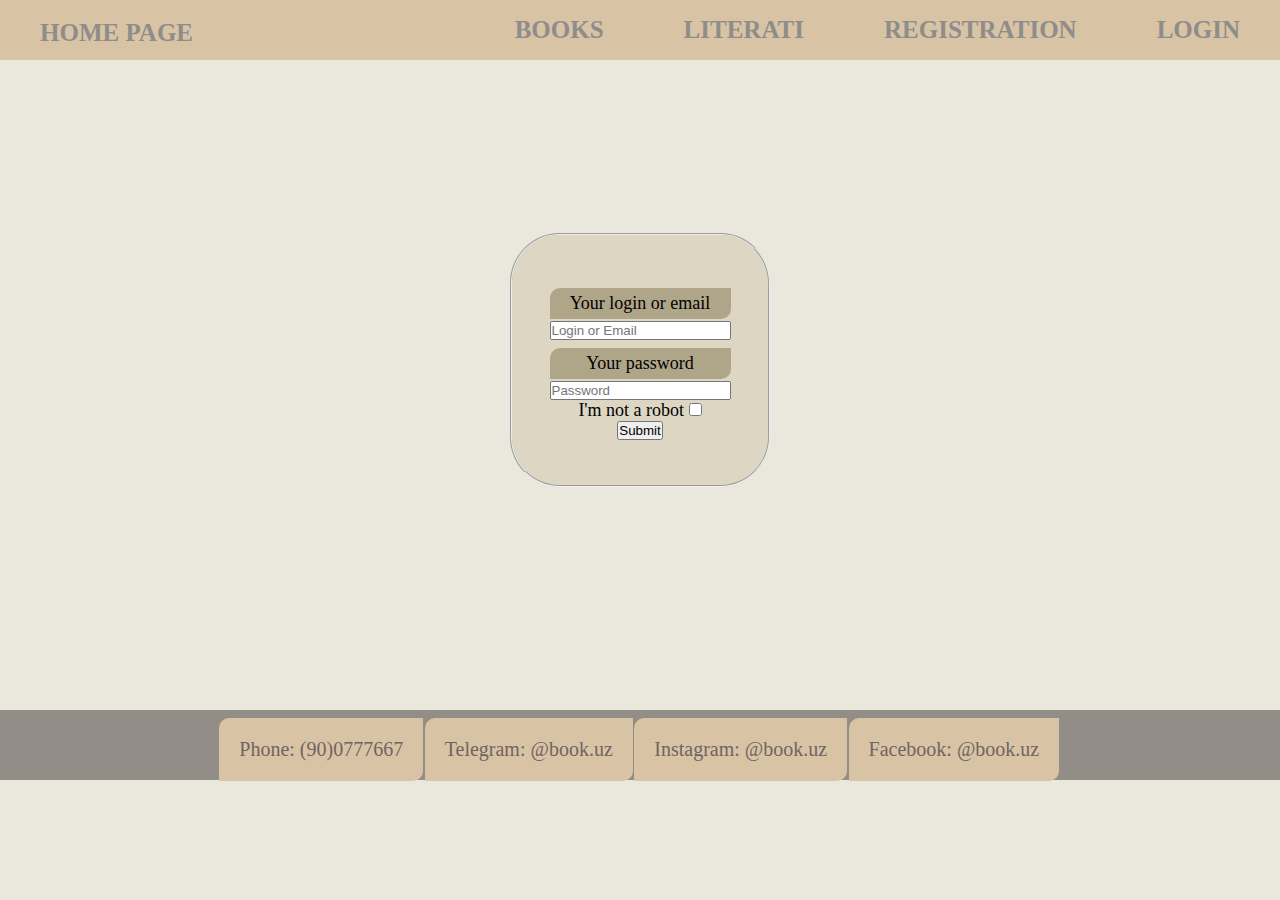
<file: html/login.html>
<!DOCTYPE html>
<html lang="en">
<head>
    <meta charset="UTF-8">
    <meta name="viewport" content="width=device-width, initial-scale=1.0">
    <title>Login</title>
    <link rel="stylesheet" href="../css/registration.css">
</head>
<body>
    <header class="header">
        <nav class="nav">

            <h1><a href="index.html" class="link">HOME PAGE</a></h1>
            
            <ul class="nav_list">
                <li><a href="books.html" class="nav_list_link">Books</a></li>
                <li><a href="" class="nav_list_link">Literati</a></li>
                <li><a href="registration.html" class="nav_list_link">Registration</a></li>
                <li><a href="login.html" class="nav_list_link">Login</a></li>
            </ul>
            
            </nav>
        <form action="" class="form">

            <fieldset class="fieldset_login">
            
            
            <div>
                <p>Your login or email</p>
                <label for="">
                    <input placeholder="Login or Email" required type="text">
                </label>
            </div>
            
            <div>
                <p>Your password</p>
                <label for="">
                    <input placeholder="Password" required type="password">
                </label>
            </div>
            
            <div>
                
                <label for="">
                    I'm not a robot <input type="checkbox">
                </label>
                
            </div>
            
            <button type="submit">Submit</button>
            
            </fieldset>
            
            
                </form>   
    </header>
   
    <footer class="footer">
        <p class="contact">Phone: (90)0777667</p>
        <p class="contact">Telegram: @book.uz</p>
        <p class="contact">Instagram: @book.uz</p>
        <p class="contact">Facebook: @book.uz</p>
      </footer>

</body>
</html>
</file>
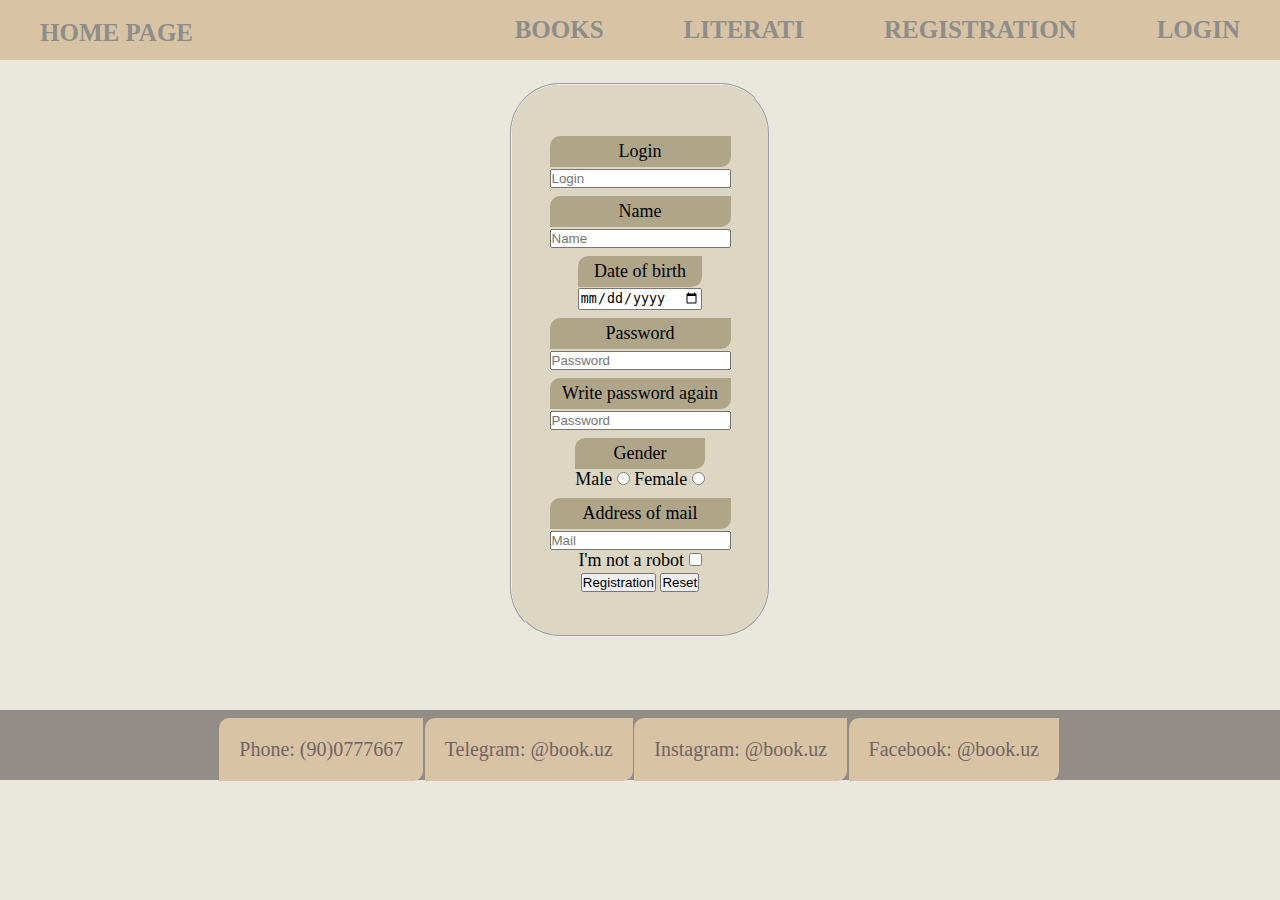
<file: html/registration.html>
<!DOCTYPE html>
<html lang="en">
<head>
    <meta charset="UTF-8">
    <meta name="viewport" content="width=device-width, initial-scale=1.0">
    <link rel="stylesheet" href="../css/registration.css">
    <title>Document</title>
</head>
<body>
    <header class="header">
        <nav class="nav">

            <h1><a href="index.html" class="link">HOME PAGE</a></h1>
            
            <ul class="nav_list">
                <li><a href="books.html" class="nav_list_link">Books</a></li>
                <li><a href="" class="nav_list_link">Literati</a></li>
                <li><a href="registration.html" class="nav_list_link">Registration</a></li>
                <li><a href="login.html" class="nav_list_link">Login</a></li>
            </ul>
            
            </nav>
        <form action="" class="form">
            
            <fieldset class="fieldset">
    
    
    <div>
        <p>Login</p>
        <label for=""><input placeholder="Login" required type="text"></label>
    </div>
    
    <div>
        <p>Name</p>
    <label for=""><input placeholder="Name" required type="text"></label>
    </div>
    
   
    
    <div>
        <p>Date of birth</p>
        <label for=""><input required type="date"></label>
    </div>
    
    
    <div>
        
        <p>Password</p>
       
        <label for="" > 
            <input placeholder="Password" required type="password">
        </label>
        <p>Write password again</p>
        <label for="" >
            <input placeholder="Password" required type="password">
        </label>
    
    </div>
    
    <div>
        <p>Gender</p>
        <label for="">
            Male <input name="gender" type="radio">
        </label>
    
        <label for="">
            Female <input name="gender" type="radio">
        </label>
    
    </div>
    
    <div>
        <p>Address of mail</p>
        <label for="">
            <input placeholder="Mail" required type="text">
        </label>
    </div>
    
    
    <div>
        <label for="">
            I'm not a robot <input required type="checkbox">
        </label>
        
    </div>
    
    <div>
        <button type="submit">Registration</button>
        <button type="reset">Reset</button>
    </div>
    
    
    
            </fieldset>
        </form>
    </header>
    
    <footer class="footer">
        <p class="contact">Phone: (90)0777667</p>
        <p class="contact">Telegram: @book.uz</p>
        <p class="contact">Instagram: @book.uz</p>
        <p class="contact">Facebook: @book.uz</p>
      </footer>
      

</body>
</html>
</file>
<file: css/style.css>
*{
    margin: 0;
    padding: 0;
}
body{
    background: #EAE7DC;    
    /* beliy */
   
}

li{
    list-style: none;
}
a{
    text-decoration: none;
}
/* =====HEADER====== */

.header{
    width: 100%;
    height: 550px;
    /* display: flex; */
    margin: 0 auto;
}

.link{
    text-decoration: none;
    font-size:25px ;
    color:#8E8D8A;
    font-weight: 700;
    text-transform: uppercase;
    margin-left: 20px;
    padding: 17px 20px;  
}
.link:hover{
    background:rgba(128, 128, 128, 0.349);
    color:rgb(114, 99, 99);
    transition: 1s;
    padding: 17px 40px;  
}
.nav{
    display: flex;
    justify-content: space-between;
    align-items: center;
    height:60px ;
    background:#D8C3A5;
    /* bejeviy */
    
}

.nav_list{
    display: flex;
    }

.nav_list_link{
    padding: 20px 40px;
    font-size:25px ;
    color:#8E8D8A;
    font-weight: 700;
    text-transform: uppercase;
    /* seriy */
}
.nav_list_link:hover{
    background:rgba(128, 128, 128, 0.349);
    color:rgb(114, 99, 99);
    transition: 1s;
    padding: 17px 40px;
    }

.title{
   text-align: center;
   margin-top: 20px;
   color: #E85A4F;
   text-transform: uppercase;
}

.information{
width: 100%;
height: 400px;
display: flex;
justify-content:center;
margin-top: 20px;
align-items: center;
}

.inform_parag{
    width: 40%;
    height: 300px;  
    border: 2px outset goldenrod;
    margin-right: 50px;
    text-align: center;
    display: flex;
    align-items: center;
    font-weight: 700;
    font-family:Calibri;
    border-radius: 20px;
     }

    .teacher{
        width: 220px;
        height: 250px;
    }
    .inn{
        margin:-100px 50px 0px -50px;
       
    }

.inform_image{
    width: 600px;
    height: 400px;
    border-radius: 20px;
}

/* =====/HEADER====== */

/* ====MAIN==== */

.main{
    width: 80%;
    height: auto;
    margin: 0px auto;
}

.block1{
  display: flex; 
  margin-left:20px;
  justify-content: center;
}

.block2{
    display: flex;  
    margin-left:20px;
    justify-content: center;
    
  }

  .block3{
    display: flex;  
    margin-left:20px;
    justify-content: center;
  }
  

.news{
    width: 162px;
    height: 277px;
    
 margin: 20px;
   }
   .news:hover{
    
    opacity: 0.7;
    width: 200px;
    height: 300px;
    transition: 0.7s;
    
}

.ramka{
    width: 202px;
    height: 317px;
    display: flex;
    flex-direction: column;
    justify-content: center;
    align-items: center;
    }

   .ram{
    width: 162px;
    height: 37px;
    
    text-align: center;
     margin: -17px;
     margin-bottom: 25px;
     color: #E85A4F;
     display: flex;
    justify-content: center;
    align-items: center;
    font-size: 20px;
   }
/* ====/MAIN==== */

/* ===FOOTER=== */

.footer{
    width: 100%;
    height: 70px;
    background: rgba(75, 68, 68, 0.548);
    margin:0 auto;
    display: flex;
    justify-content: center;
    align-items: center;
    margin-top: 10px;
}

.contact{
    color:rgb(114, 99, 99);
    margin-right:1.5px;
    font-size: 20px;
    background:#D8C3A5;
    padding: 20px;
   
    
}
/* ===/FOOTER=== */
</file>
<file: css/books.css>
*{
    margin: 0;
    padding: 0;
   
}
body{
    background: #EAE7DC;    
    /* beliy */
   
}

li{
    list-style: none;
}
a{
    text-decoration: none;
}
/* =====HEADER====== */

.header{
    width: 100%;
    height: 600px;
    /* display: flex; */
    margin: 0 auto;
}

.link{
    text-decoration: none;
    font-size:25px ;
    color:#8E8D8A;
    font-weight: 700;
    text-transform: uppercase;
    margin-left: 20px;
    padding: 17px 20px;  
}
.link:hover{
    background:rgba(128, 128, 128, 0.349);
    color:rgb(114, 99, 99);
    transition: 1s;
    padding: 17px 40px;  
}
.nav{
    display: flex;
    justify-content: space-between;
    align-items: center;
    height:60px ;
    background:#D8C3A5;
    /* bejeviy */
    
}

.nav_list{
    display: flex;
    }

.nav_list_link{
    padding: 20px 40px;
    font-size:25px ;
    color:#8E8D8A;
    font-weight: 700;
    text-transform: uppercase;
    /* seriy */
}
.nav_list_link:hover{
    background:rgba(128, 128, 128, 0.349);
    color:rgb(114, 99, 99);
    transition: 1s;
    padding: 17px 40px;
    }

.parent{
    width: 100%;
    height: 550px;
   
    display: flex;
    justify-content:space-between;
}

/* kategotii */
.kategori{
    width: 250px;
    height: 550px;
    
}

.razdel{
font-size: 30px;
color: white;
padding: 20px 40px;
color: #E85A4F;
text-align: center;
margin-top: 20px;
color: #E85A4F;
text-transform: uppercase;
font-weight: 700;
text-shadow: 0px 1px 0px #666;
}

.stolb{
display: flex;
 flex-direction: column;
 
 }

 .sin_stolba{
     padding: 20px 40px;
    display: flex;
    margin-top: 2px;
    font-size:25px ;
    color:#4b3e3eb7;
    font-weight: 700;
    text-transform: uppercase;
    background: #8f877260;
    border-radius: 20px;
 }
 .sin_stolba:hover{
     background: honeydew;
     transition: 0.5s;
 }

 .sin_stolba6{
    padding: 20px 40px;
   display: flex;
   margin-top: 40px;
   font-size:25px ;
   color:#4b3e3eb7;
   font-weight: 700;
   text-transform: uppercase;
   background: #79590693;
   border-radius: 20px;
   border: 2px outset goldenrod;
   
}
.sin_stolba6:hover{
    background: honeydew;
    transition: 0.5s;
}


 /* /kategotii */

 /* skidki */
 .skidki{
     width:600px;
     height: 550px;
    
 }

.glav_skidka{
    width: 600px;
    height: 500px;
    display: flex;
    flex-wrap: wrap;
    justify-content:center;
    align-items: flex-start;
    
}

 .skidka1{
width: 140px;
height: 200px;
margin: 20px;
background: url(../img/skidki/skidka1.png);
border:2px outset goldenrod;
}

.skidka1:hover{
    width: 140px;
    height: 200px;
    margin: 20px;
    background: url(../img/skidki/skidka11.png);
    transition: 1s;
    box-shadow: 8px 8px 8px #666;
    }

 .skidka2{
    width: 140px;
    height: 200px;
    margin: 20px;
    background: url(../img/skidki/skidka2.png);
    border:2px outset goldenrod;
}
.skidka2:hover{
    width: 140px;
    height: 200px;
    margin: 20px;
    background: url(../img/skidki/skidka22.png);
    transition: 1s;
    box-shadow: 8px 8px 8px #666;
    
}


.skidka3{
    width: 140px;
    height: 200px;
     margin: 20px;
     background: url(../img/skidki/skidka3.png);
     border:2px outset goldenrod;
     
}

.skidka3:hover{
    width: 140px;
    height: 200px;
    margin: 20px;
    background: url(../img/skidki/skidka33.png);
    transition: 1s;
    box-shadow: 8px 8px 8px #666;
    }

.skidka4{
    width: 140px;
    height: 200px;
   margin: 20px;
   background: url(../img/skidki/skidka4.png);
   border:2px outset goldenrod;
}
.skidka4:hover{
    width: 140px;
    height: 200px;
    margin: 20px;
     background: url(../img/skidki/skidka44.png);
    transition: 1s;
    box-shadow: 8px 8px 8px #666;
    }

/* /skidki */

/* akcii */

.akcii{
    width: 400px;
    height: 550px;
   
    margin-right: 30px;
}

.sin_akcii{
    width: 400px;
    height: 475px;
   
    display: flex;
    flex-wrap: wrap;
    justify-content: space-around;
    align-items: center;
   }
   .img_akcii{
    width: 140px;
    height: 200px;
    box-shadow: 8px 8px 8px #666;
    margin: 20px;  
    border: 2px outset goldenrod;
   }
   .img_akcii:hover{
       opacity: 0.7;
      
      
   }

   .podarok{
       width: 160px;
       font-family: Colibri;
       text-align: center;
       font-size: 25px;
       text-transform: uppercase;
       font-size: 30px;
       color: #E85A4F;
       font-weight: 700;
       padding: -1px -2px;
       text-shadow: 1px 1px 5px rgb(146, 57, 57);
       }
     
   .img_podarok{
    width: 140px;
    height: 200px;
    background: brown;
    margin: 20px;    
    box-shadow: 8px 8px 8px #666;
    border: 2px outset goldenrod;
   }
  .img_podarok:hover{
      opacity:0.7;
      
  }
/* /akcii */
/* ==/HEADER=== */

/* ====MAIN==== */

.main{
    width: 100%;
    height: auto;
    margin: 0px auto;
    margin-top: 100px;
}
.title{
    text-align: center;
    margin-top: 20px;
    color: #E85A4F;
    text-transform: uppercase;
 }

.block1{
  display: flex; 
  margin-left:20px;
  justify-content: center;
}

.block2{
    display: flex;  
    margin-left:20px;
    justify-content: center;
    
  }

  .block3{
    display: flex;  
    margin-left:20px;
    justify-content: center;
  }
  

.news{
    width: 162px;
    height: 277px;
    border: 2px outset goldenrod;
 margin: 20px;
   }
   .news:hover{
    
    opacity: 0.7;
    width: 200px;
    height: 300px;
    transition: 0.7s;
    
    box-shadow: 8px 8px 8px #666;
    
}

.ramka{
    width: 202px;
    height: 317px;
    display: flex;
    flex-direction: column;
    justify-content: center;
    align-items: center;
    }

   .ram{
    width: 162px;
    height: 37px;
    
    text-align: center;
     margin: -17px;
     margin-bottom: 25px;
     color: #E85A4F;
     display: flex;
    justify-content: center;
    align-items: center;
    font-size: 20px;
   }
/* ===/MAIN=== */


   /* ===FOOTER=== */

.footer{
    width: 100%;
    height: 70px;
    background: rgba(75, 68, 68, 0.548);
    margin:0 auto;
    display: flex;
    justify-content: center;
    align-items: center;
    margin-top: 10px;
}

.contact{
    color:rgb(114, 99, 99);
    margin-right:1.5px;
    font-size: 20px;
    background:#D8C3A5;
    padding: 20px;
   
    
}
/* ===/FOOTER=== */
</file>
<file: css/genres.css>
*{
    margin: 0;
    padding: 0;
   
}
body{
    background: #EAE7DC;    
    /* beliy */
   
}

li{
    list-style: none;
}
a{
    text-decoration: none;
}
/* =====HEADER====== */

.header{
    width: 100%;
    height: 650px;
    /* display: flex; */
    margin: 0 auto;
}

.link{
    text-decoration: none;
    font-size:25px ;
    color:#8E8D8A;
    font-weight: 700;
    text-transform: uppercase;
    margin-left: 20px;
    padding: 17px 20px;  
}
.link:hover{
    background:rgba(128, 128, 128, 0.349);
    color:rgb(114, 99, 99);
    transition: 1s;
    padding: 17px 40px;  
}
.nav{
    display: flex;
    justify-content: space-between;
    align-items: center;
    height:60px ;
    background:#D8C3A5;
    /* bejeviy */
    
}

.nav_list{
    display: flex;
    }

.nav_list_link{
    padding: 20px 40px;
    font-size:25px ;
    color:#8E8D8A;
    font-weight: 700;
    text-transform: uppercase;
    /* seriy */
}
.nav_list_link:hover{
    background:rgba(128, 128, 128, 0.349);
    color:rgb(114, 99, 99);
    transition: 1s;
    padding: 17px 40px;
    }

.parent{
    width: 100%;
    height: 550px;
   
    display: flex;
    justify-content:space-between;
}

/* kategotii */
.kategori{
    width: 250px;
    height: 550px;
    
}

.razdel{
font-size: 30px;
color: white;
padding: 20px 40px;
color: #E85A4F;
text-align: center;
margin-top: 20px;
color: #E85A4F;
text-transform: uppercase;
font-weight: 700;
text-shadow: 0px 1px 0px #666;
}

.stolb{
display: flex;
 flex-direction: column;
 
 }

 .sin_stolba{
     padding: 20px 40px;
    display: flex;
    margin-top: 2px;
    font-size:25px ;
    color:#4b3e3eb7;
    font-weight: 700;
    text-transform: uppercase;
    background: #8f877260;
    border-radius: 20px;
 }
 .sin_stolba:hover{
     background: honeydew;
     transition: 0.5s;
 }

 .sin_stolba1{
    padding: 20px 40px;
   display: flex;
   margin-top: 2px;
   font-size:25px ;
   color:#4b3e3eb7;
   font-weight: 700;
   text-transform: uppercase;
   background: honeydew;
   border-radius: 20px;
   
   
}
.sin_stolba1:hover{
    background: #8f877260;
    transition: 0.5s;
}

 .sin_stolba6{
    padding: 20px 40px;
   display: flex;
   margin-top: 40px;
   font-size:25px ;
   color:#4b3e3eb7;
   font-weight: 700;
   text-transform: uppercase;
   background: #79590693;
   border-radius: 20px;
   border: 2px outset goldenrod;
   
}
.sin_stolba6:hover{
    background: honeydew;
    transition: 0.5s;
}


 /* /kategotii */

 /* skidki */
 .skidki{
     width:600px;
     height: 550px;
    
 }

.glav_skidka{
    width: 600px;
    height: 500px;
    display: flex;
    flex-wrap: wrap;
    justify-content:center;
    align-items: flex-start;
    
}

 .skidka1{
width: 140px;
height: 200px;
margin: 20px;
background: url(../img/skidki/skidka1.png);
border:2px outset goldenrod;
}

.skidka1:hover{
    width: 140px;
    height: 200px;
    margin: 20px;
    background: url(../img/skidki/skidka11.png);
    transition: 1s;
    box-shadow: 8px 8px 8px #666;
    }

 .skidka2{
    width: 140px;
    height: 200px;
    margin: 20px;
    background: url(../img/skidki/skidka2.png);
    border:2px outset goldenrod;
}
.skidka2:hover{
    width: 140px;
    height: 200px;
    margin: 20px;
    background: url(../img/skidki/skidka22.png);
    transition: 1s;
    box-shadow: 8px 8px 8px #666;
    
}


.skidka3{
    width: 140px;
    height: 200px;
     margin: 20px;
     background: url(../img/skidki/skidka3.png);
     border:2px outset goldenrod;
     
}

.skidka3:hover{
    width: 140px;
    height: 200px;
    margin: 20px;
    background: url(../img/skidki/skidka33.png);
    transition: 1s;
    box-shadow: 8px 8px 8px #666;
    }

.skidka4{
    width: 140px;
    height: 200px;
   margin: 20px;
   background: url(../img/skidki/skidka4.png);
   border:2px outset goldenrod;
}
.skidka4:hover{
    width: 140px;
    height: 200px;
    margin: 20px;
     background: url(../img/skidki/skidka44.png);
    transition: 1s;
    box-shadow: 8px 8px 8px #666;
    }

/* /skidki */

/* akcii */

.akcii{
    width: 400px;
    height: 550px;
   
    margin-right: 30px;
}

.sin_akcii{
    width: 400px;
    height: 475px;
   
    display: flex;
    flex-wrap: wrap;
    justify-content: space-around;
    align-items: center;
   }
   .img_akcii{
    width: 140px;
    height: 200px;
    box-shadow: 8px 8px 8px #666;
    margin: 20px;  
    border: 2px outset goldenrod;
   }
   .img_akcii:hover{
       opacity: 0.7;
      
      
   }

   .podarok{
       width: 160px;
       font-family: Colibri;
       text-align: center;
       font-size: 25px;
       text-transform: uppercase;
       font-size: 30px;
       color: #E85A4F;
       font-weight: 700;
       padding: -1px -2px;
       text-shadow: 1px 1px 5px rgb(146, 57, 57);
       }
     
   .img_podarok{
    width: 140px;
    height: 200px;
    background: brown;
    margin: 20px;    
    box-shadow: 8px 8px 8px #666;
    border: 2px outset goldenrod;
   }
  .img_podarok:hover{
      opacity:0.7;
      
      
  }
/* /akcii */
/* ==/HEADER=== */





/* ===MAIN=== */

.main{
    width: 100%;
    height: auto;
    display: flex;
    justify-content: center;
    align-items: center;
    
}
.title{
 text-align: center;
 margin-top: 20px;
 color: #E85A4F;
 text-transform: uppercase;
 font-size: 40px;
}
.d_parent{
    width: 100%;
    height:auto;
    display: flex;
    flex-wrap: wrap;
    justify-content: space-evenly;
    align-items: center;
    
}
.d_son{
    width: 200px;
    height: 336px;
    margin: 36px;
    margin-bottom: 10px;
    display: flex;
    flex-direction: column;
    align-items: center;
    
    
    
}
.d_img{
    width: 200px;
    height: 306px;
    
}
.d_img:hover{
  opacity: 0.6;
  transition: 0.5;
  }

.d_mark{
    padding: 5px;
    font-size: 20px;
   
}

.star{
    display: flex;
   flex-direction: row-reverse;
   align-items: center;
   background: #6f805494;
   padding:1px 72px 1px 73px;
   color: blanchedalmond;
   border-radius:0px 0px 10px 10px;
    
}
.d_star{
    width: 20px;
    height: 20px;
}
/* ===/MAIN=== */

/* ===FOOTER=== */

.footer{
    width: 100%;  
    height: 600px;
    display: flex;
    flex-direction: column-reverse;
    justify-content: space-between;
    background: url(../img/lib.png);
    background-position:center;
    margin-top: 50px;
    
    }

.son_footer{
    width: 100%;
    height: 70px;
    background: rgba(75, 68, 68, 0.548);
    margin:0 auto;
    display: flex;
    justify-content: center;
    align-items: center;
    
}

.contact{
    color:rgb(114, 99, 99);
    margin-right:1.5px;
    font-size: 20px;
    background:#D8C3A5;
    padding: 20px;
   
    
}
/* ===/FOOTER=== */









/* ===inform=== */

.inform{
    width:80% ;
    height: 570px;
     display: flex;
    justify-content: space-evenly;
    align-items: center;
}


/* INFORM_IMG */
.inform_img{
    width: 280px;
    height: 400px;
    border-radius: 5px;
     background: url(../img/inform_dystopia/front/01.jpg);
     border: 2px outset wheat;
}

.inform_h1{
    color:rgba(24, 87, 9, 0.795);
    width: 200px;
}

.inform_img:hover{
    width: 280px;
    height: 400px;
    border-radius: 5px;
    background: url(../img/inform_dystopia/back/001.jpg);
    transition: 1s;
    box-shadow: 8px 8px 8px #666;
}


.inform_img1{
    width: 280px;
    height: 400px;
    border-radius: 5px;
     background: url(../img/inform_dystopia/front/02.jpg);
     border: 2px outset wheat;
}

.inform_img1:hover{
    width: 280px;
    height: 400px;
    border-radius: 5px;
    background: url(../img/inform_dystopia/back/002.jpg);
    transition: 1s;
    box-shadow: 8px 8px 8px #666;

}
.inform_h1_1{
    color:rgba(24, 87, 9, 0.795);
    width: 200px;
}

.inform_img2{
    width: 280px;
    height: 400px;
    border-radius: 5px;
     background: url(../img/inform_dystopia/front/03.jpg);
     border: 2px outset wheat;
}

.inform_img2:hover{
    width: 280px;
    height: 400px;
    border-radius: 5px;
    background: url(../img/inform_dystopia/back/003.jpg);
    transition: 1s;
    box-shadow: 8px 8px 8px #666;
}
.inform_h1_2{
    color:rgba(24, 87, 9, 0.795);
    width: 200px;
}


.inform_img3{
    width: 280px;
    height: 400px;
    border-radius: 5px;
     background: url(../img/inform_dystopia/front/04.jpg);
     border: 2px outset wheat;
}

.inform_img3:hover{
    width: 280px;
    height: 400px;
    border-radius: 5px;
    background: url(../img/inform_dystopia/back/004.jpg);
    transition: 1s;
    box-shadow: 8px 8px 8px #666;
}
.inform_h1_3{
    color:rgba(24, 87, 9, 0.795);
    width: 200px;
}

.inform_img4{
    width: 280px;
    height: 400px;
    border-radius: 5px;
     background: url(../img/inform_dystopia/front/05.jpg);
     border: 2px outset wheat;
}

.inform_img4:hover{
    width: 280px;
    height: 400px;
    border-radius: 5px;
    background: url(../img/inform_dystopia/back/005.jpg);
    transition: 1s;
    box-shadow: 8px 8px 8px #666;
}
.inform_h1_4{
    color:rgba(24, 87, 9, 0.795);
    width: 200px;
}



/* /INFORM_IMG */
.anat{
    width: 400px;
    height: 400px;
    text-align: center;
    display: flex;
    justify-content: center;
    align-items: center;
    font-size: 20px;
    color:rgba(24, 87, 9, 0.795);
    font-weight: 700;
}

/* ===/inform=== */
</file>
<file: css/registration.css>
*{
    margin: 0;
    padding: 0;
}
body{
    background: #EAE7DC;    
    /* beliy */
   
}
p{
   
    background: #8b7f5a8c;
    border-radius: 10px 0px 10px 0px;
    text-align: center;
    margin-top: 8px;
    padding: 5px;
}
li{
    list-style: none;
}
a{
    text-decoration: none;
}
.header{
    width: 100%;
    height: 700px;
    /* display: flex; */
    margin: 0 auto;
    
}

.link{
    text-decoration: none;
    font-size:25px ;
    color:#8E8D8A;
    font-weight: 700;
    text-transform: uppercase;
    margin-left: 20px;
    padding: 17px 20px;  
}
.link:hover{
    background:rgba(128, 128, 128, 0.349);
    color:rgb(114, 99, 99);
    transition: 1s;
    padding: 17px 40px;  
}
.nav{
    display: flex;
    justify-content: space-between;
    align-items: center;
    height:60px ;
    background:#D8C3A5;
    /* bejeviy */
    
}

.nav_list{
    display: flex;
    }

.nav_list_link{
    padding: 20px 40px;
    font-size:25px ;
    color:#8E8D8A;
    font-weight: 700;
    text-transform: uppercase;
    /* seriy */
}
.nav_list_link:hover{
    background:rgba(128, 128, 128, 0.349);
    color:rgb(114, 99, 99);
    transition: 1s;
    padding: 17px 40px;
    }

.form{
width: 100%;
height: 600px;
display: flex;
justify-content: center;
align-items: center;

}
.fieldset{
    width: 20%;
    height: 550px;
    display: flex;
    flex-direction: column;
    justify-content: center;
    align-items: center;
    background:#c7bea06b ;
    color:#000000;
    font-family: Colibri;
    font-size: 18px;
    border-radius: 50px;
    
    
}

.fieldset_login{
    width: 20%;
    height: 250px;
    display: flex;
    flex-direction: column;
    justify-content: center;
    align-items: center;
    background:#c7bea06b ;
    color:#000000;
    font-family: Colibri;
    font-size: 18px;
    border-radius: 50px;
    
    
}


/* ===FOOTER=== */

.footer{
    width: 100%;
    height: 70px;
    background: rgba(75, 68, 68, 0.548);
    margin:0 auto;
    display: flex;
    justify-content: center;
    align-items: center;
    margin-top: 10px;
}

.contact{
    color:rgb(114, 99, 99);
    margin-right:1.5px;
    font-size: 20px;
    background:#D8C3A5;
    padding: 20px;
   
    
}
/* ===/FOOTER=== */
</file>
